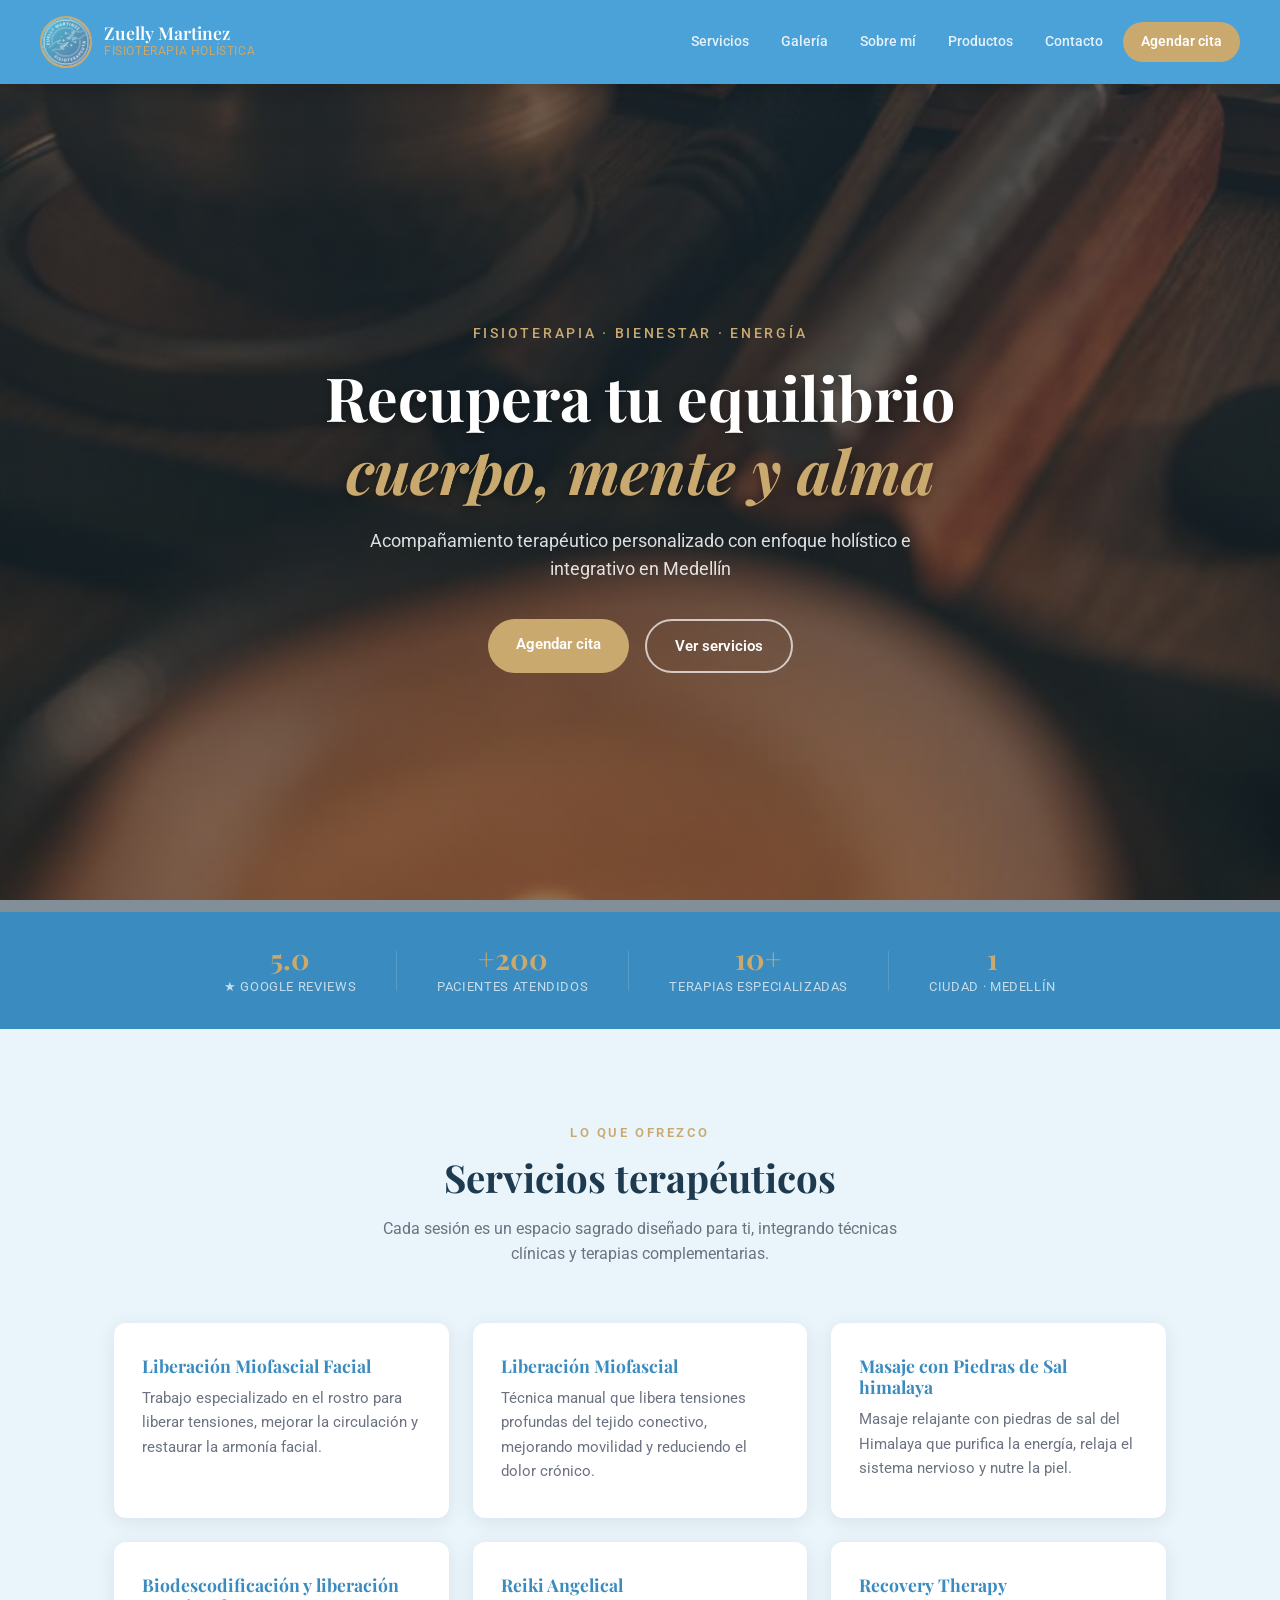
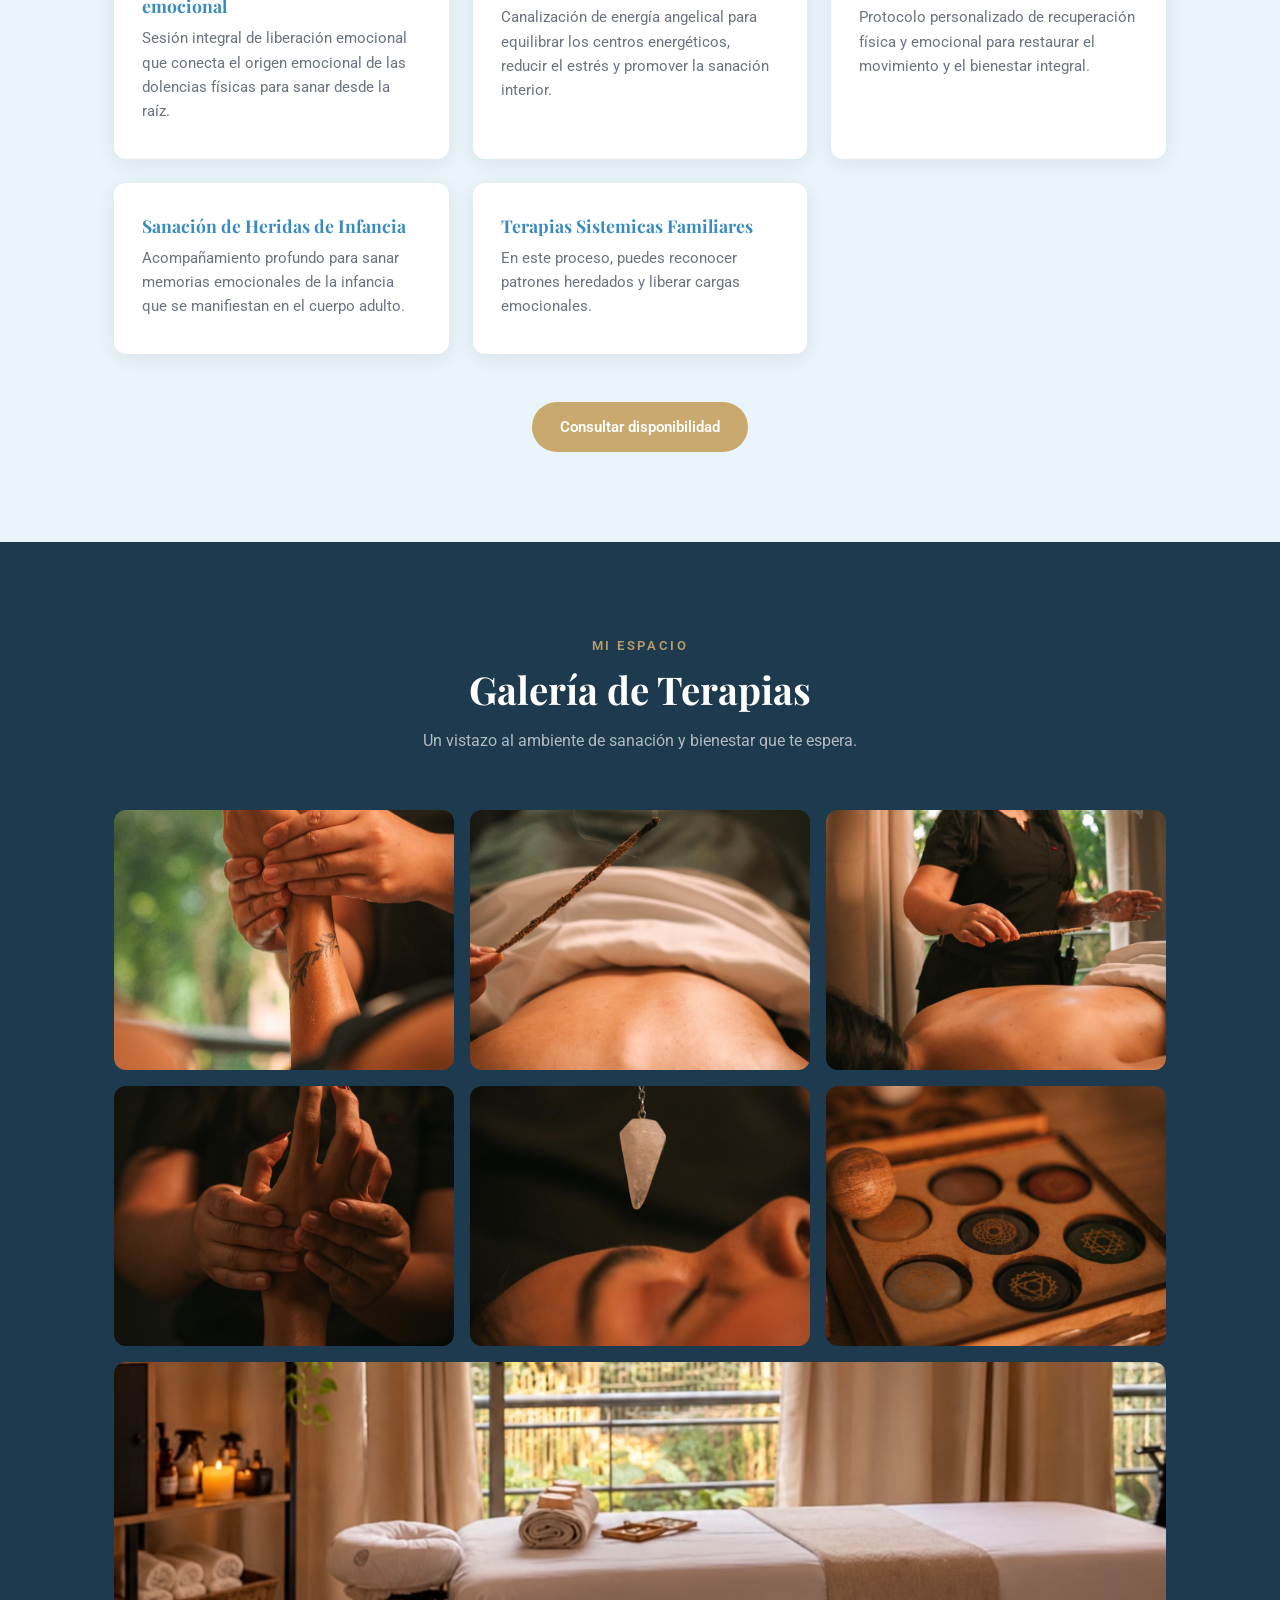
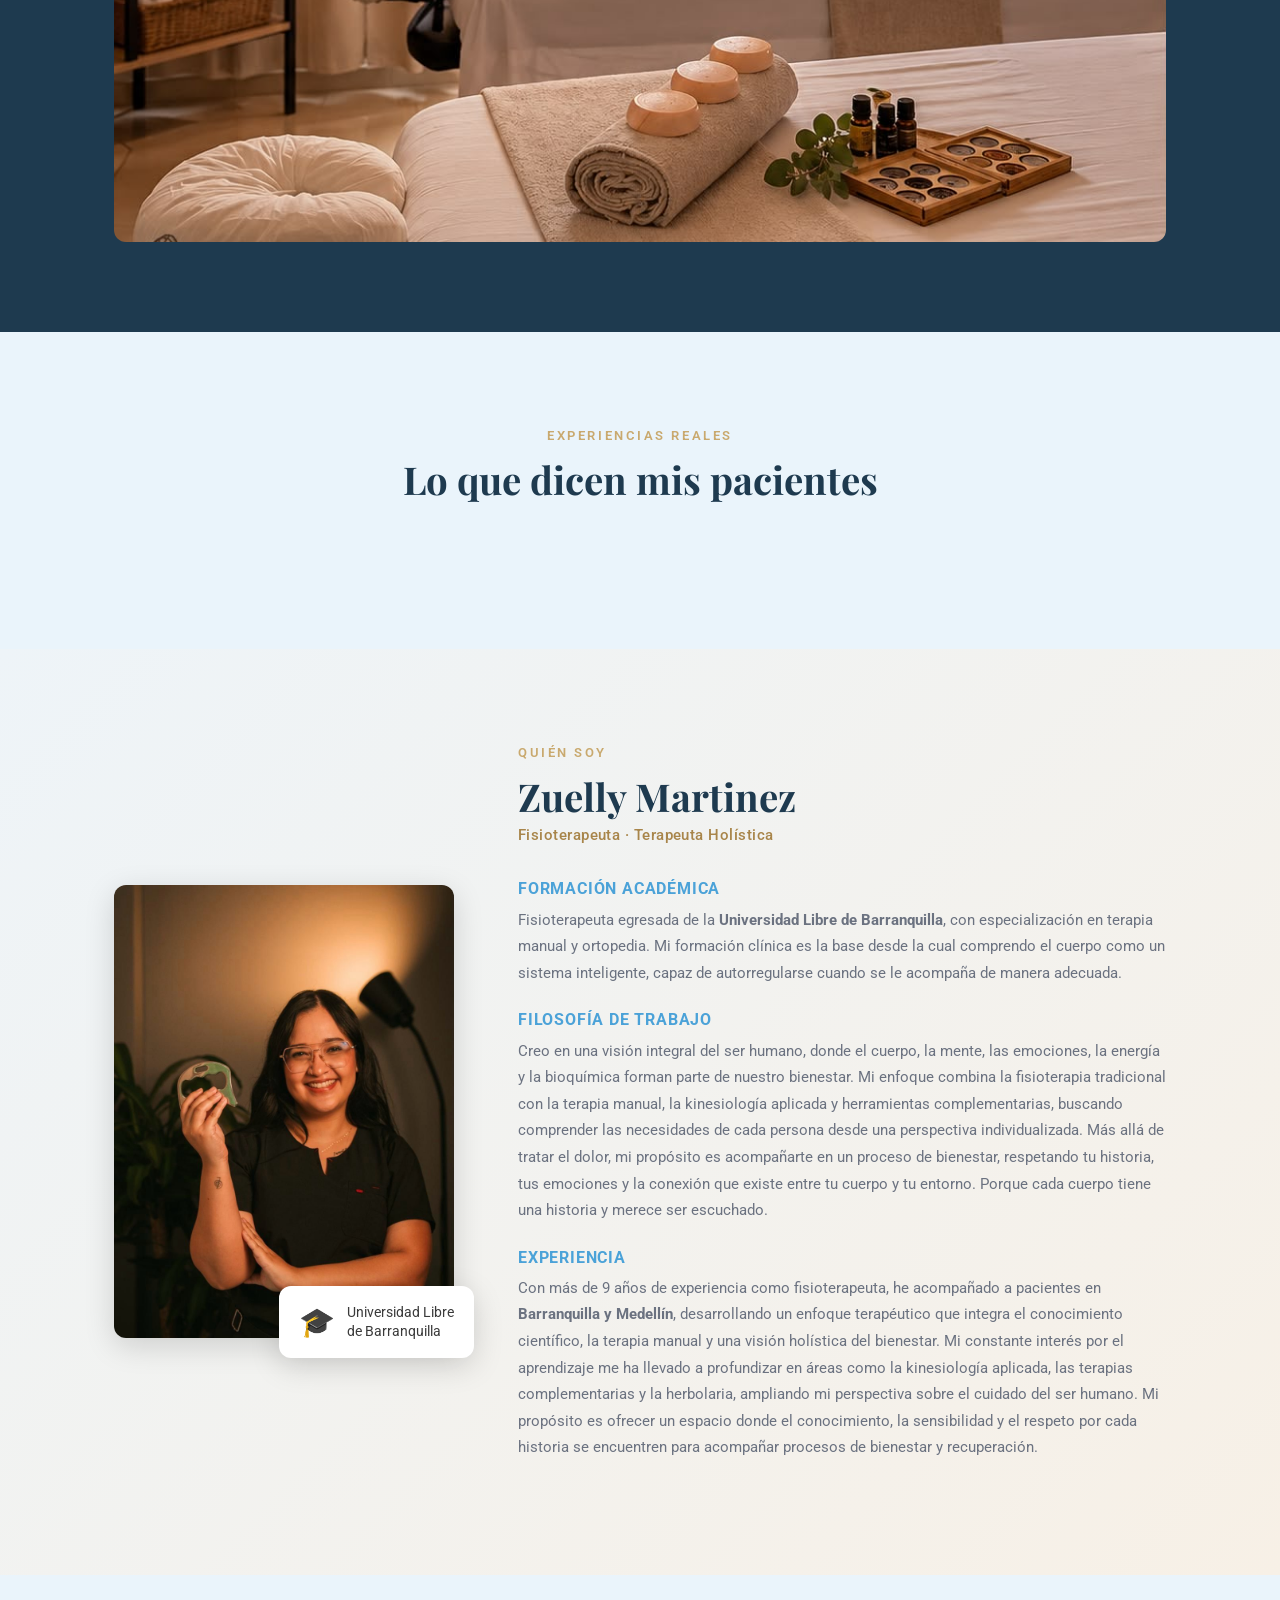
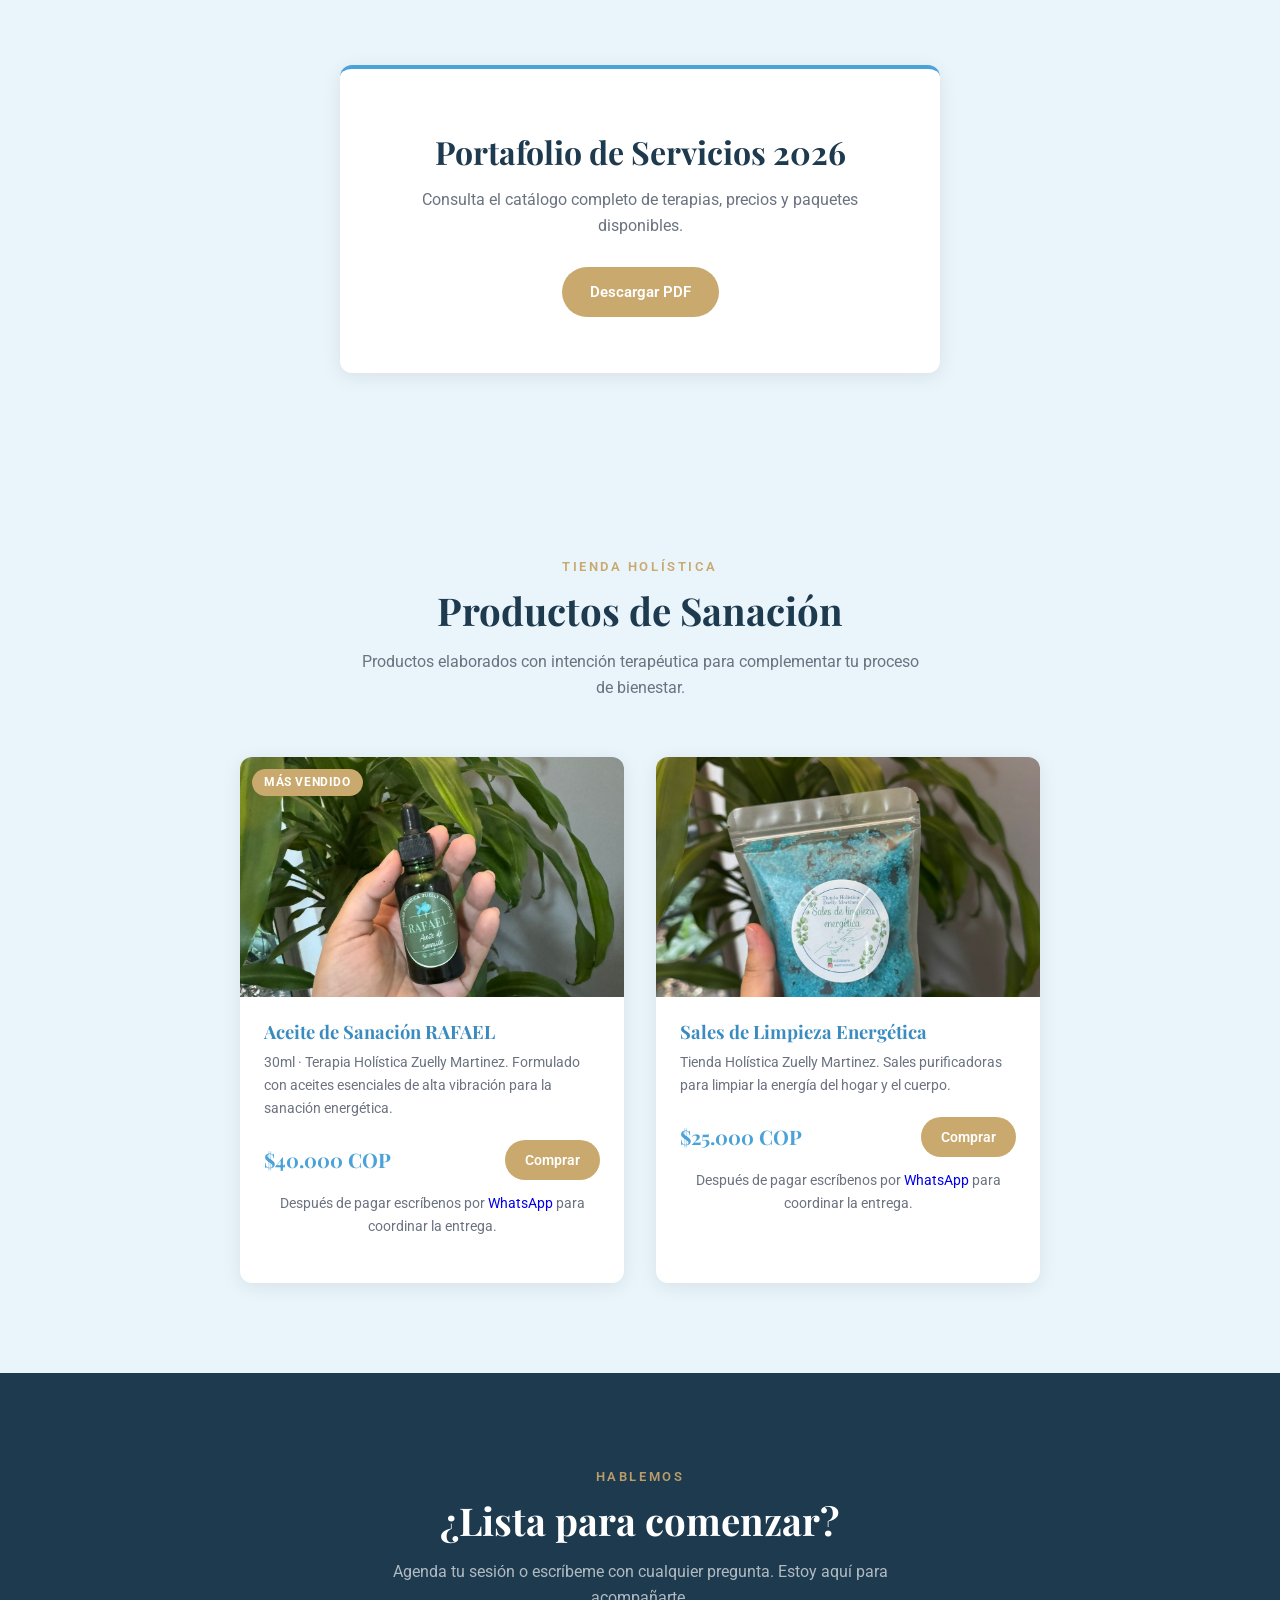
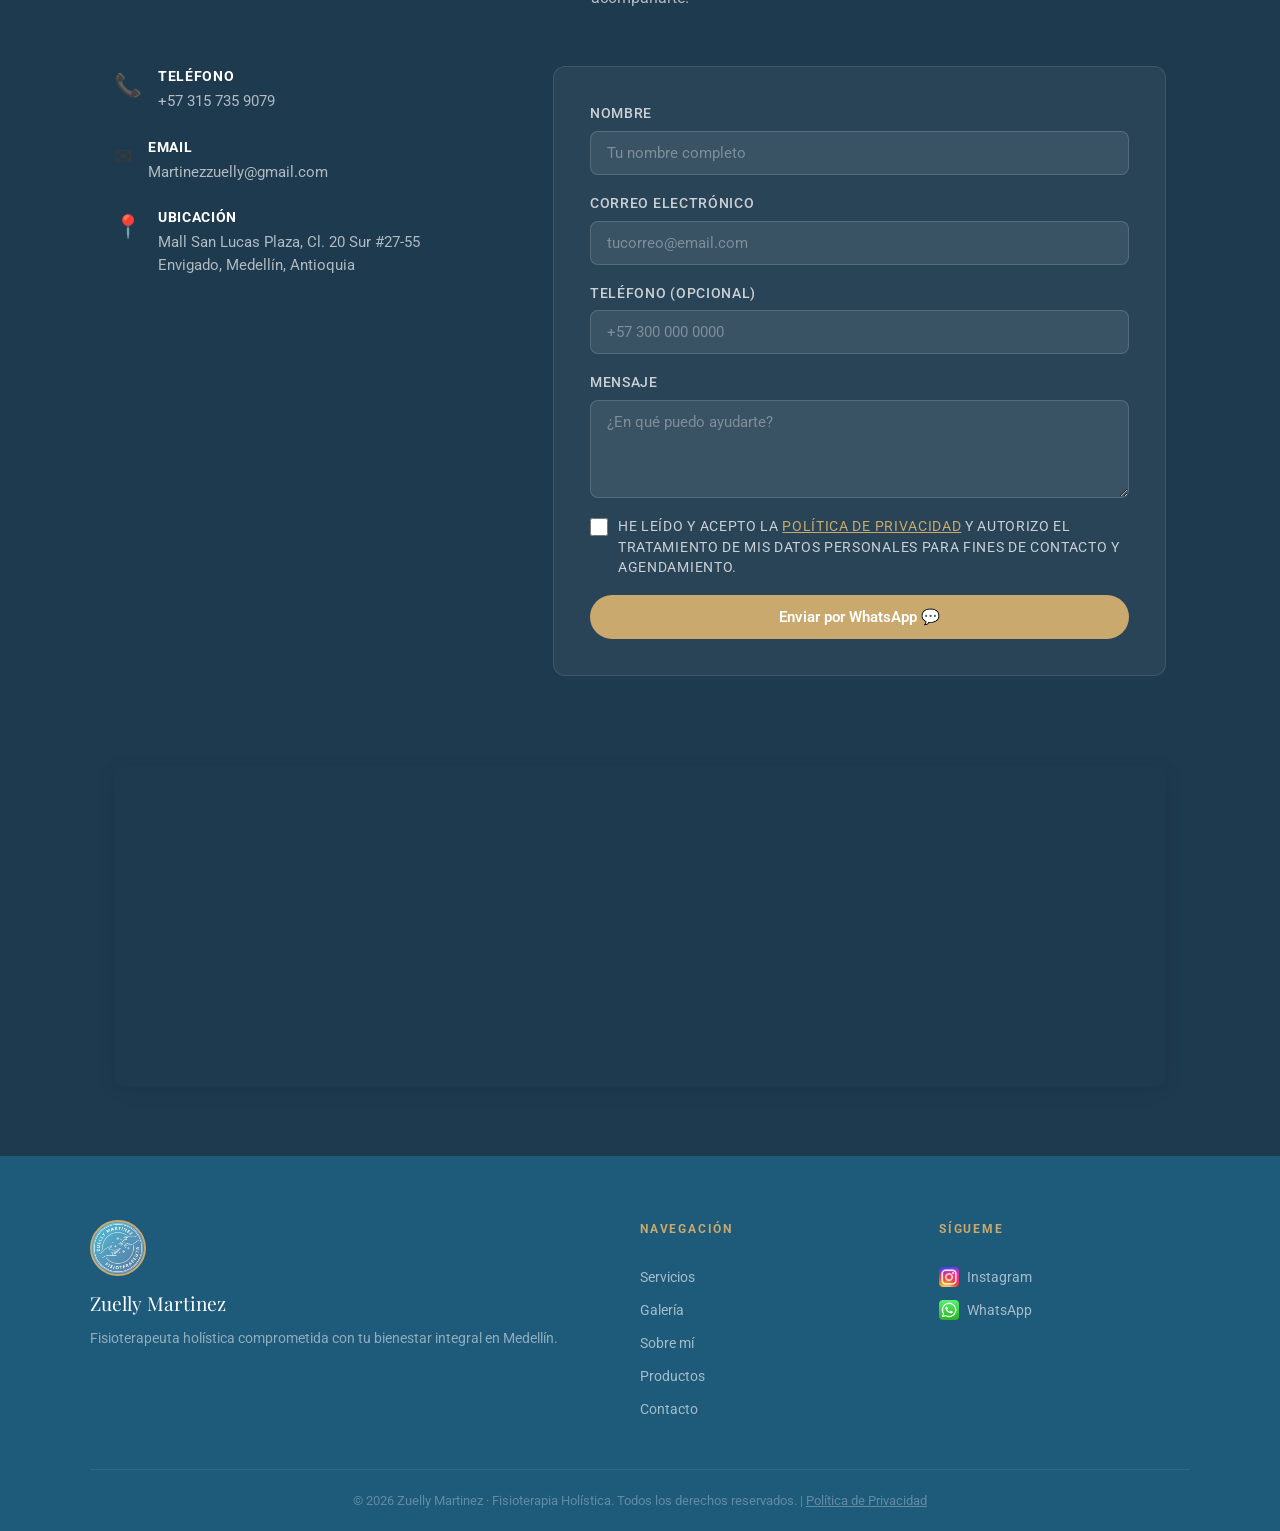
<file: index.html>
<!DOCTYPE html>
<html lang="es">
<head>
  <meta charset="UTF-8">
  <!-- Google Tag Manager -->
  <script>(function(w,d,s,l,i){w[l]=w[l]||[];w[l].push({'gtm.start':
  new Date().getTime(),event:'gtm.js'});var f=d.getElementsByTagName(s)[0],
  j=d.createElement(s),dl=l!='dataLayer'?'&l='+l:'';j.async=true;j.src=
  'https://www.googletagmanager.com/gtm.js?id='+i+dl;f.parentNode.insertBefore(j,f);
  })(window,document,'script','dataLayer','GTM-WLN9KDNS');</script>
  <!-- End Google Tag Manager -->

  <!-- ── Redirect: fuerza el dominio propio si alguien entra por vercel.app ── -->
  <script>
    if (window.location.hostname.includes('vercel.app')) {
      window.location.replace('https://www.zuellymartinez.com' + window.location.pathname + window.location.search);
    }
  </script>

  <meta name="viewport" content="width=device-width, initial-scale=1.0">
  <title>Zuelly Martinez · Fisioterapia Holística</title>
  <meta name="description" content="Fisioterapia holística en Medellín. Terapia manual, biodescodificación, Reiki angelical y más. Atención personalizada con Zuelly Martinez.">
  <link rel="canonical" href="https://www.zuellymartinez.com/">
  <link rel="icon" type="image/jpeg" href="Imagen7.jpg">
  <link rel="apple-touch-icon" href="Imagen7.jpg">
  <link rel="preconnect" href="https://fonts.googleapis.com">
  <link rel="preconnect" href="https://fonts.gstatic.com" crossorigin>
  <link href="https://fonts.googleapis.com/css2?family=Playfair+Display:ital,wght@0,400;0,600;0,700;1,400&family=Roboto:wght@300;400;500;700&display=swap" rel="stylesheet">
  <link rel="stylesheet" href="style.css">

  <!-- ── Open Graph (WhatsApp, Facebook, Instagram) ── -->
  <meta property="og:type" content="website">
  <meta property="og:site_name" content="Zuelly Martinez · Fisioterapia Holística">
  <meta property="og:title" content="Zuelly Martinez · Fisioterapia Holística en Medellín">
  <meta property="og:description" content="Fisioterapia holística en Medellín. Terapia manual, biodescodificación, Reiki angelical y más. Atención personalizada con Zuelly Martinez.">
  <meta property="og:url" content="https://www.zuellymartinez.com/">
  <meta property="og:image" content="https://www.zuellymartinez.com/og-image.jpg">
  <meta property="og:image:width" content="1200">
  <meta property="og:image:height" content="630">
  <meta property="og:locale" content="es_CO">

  <!-- ── Twitter Card ── -->
  <meta name="twitter:card" content="summary_large_image">
  <meta name="twitter:title" content="Zuelly Martinez · Fisioterapia Holística en Medellín">
  <meta name="twitter:description" content="Fisioterapia holística en Medellín. Terapia manual, biodescodificación, Reiki angelical y más.">
  <meta name="twitter:image" content="https://www.zuellymartinez.com/og-image.jpg">

  <!-- ── Datos estructurados para Google (ficha de negocio local) ── -->
  <script type="application/ld+json">
  {
    "@context": "https://schema.org",
    "@type": "HealthAndBeautyBusiness",
    "name": "Zuelly Martinez · Fisioterapia Holística",
    "image": "https://www.zuellymartinez.com/Imagen7.jpg",
    "url": "https://www.zuellymartinez.com/",
    "telephone": "+573157359079",
    "email": "Martinezzuelly@gmail.com",
    "priceRange": "$25.000 - $150.000 COP",
    "address": {
      "@type": "PostalAddress",
      "streetAddress": "Mall San Lucas Plaza, Cl. 20 Sur #27-55",
      "addressLocality": "Envigado",
      "addressRegion": "Antioquia",
      "addressCountry": "CO"
    },
    "geo": {
      "@type": "GeoCoordinates",
      "latitude": 6.1807991,
      "longitude": -75.5708239
    },
    "sameAs": [
      "https://www.instagram.com/martinezzuellyy",
      "https://wa.me/message/W6KN2INZDE35G1"
    ]
  }
  </script>
</head>
<body>
  <!-- Google Tag Manager (noscript) -->
  <noscript><iframe src="https://www.googletagmanager.com/ns.html?id=GTM-WLN9KDNS"
  height="0" width="0" style="display:none;visibility:hidden"></iframe></noscript>
  <!-- End Google Tag Manager (noscript) -->

  <!-- ── HEADER ── -->
  <header class="encabezado" id="encabezado">
    <div class="logo-nav">
      <img src="Imagen7.jpg" alt="Logo Zuelly Martinez Fisioterapeuta" class="logo">
      <div class="logo-texto">
        <span class="logo-nombre">Zuelly Martinez</span>
        <span class="logo-subtitulo">Fisioterapia Holística</span>
      </div>
    </div>
    <button class="hamburguesa" id="btnMenu" aria-label="Abrir menú" aria-expanded="false">
      <span></span><span></span><span></span>
    </button>
    <nav id="menuNav">
      <a href="#servicios" class="nav-link">Servicios</a>
      <a href="#galeria" class="nav-link">Galería</a>
      <a href="#sobre" class="nav-link">Sobre mí</a>
      <a href="#productos" class="nav-link">Productos</a>
      <a href="#contacto" class="nav-link">Contacto</a>
      <a href="https://wa.me/573157359079?text=Hola, quiero agendar una cita" class="nav-cita" target="_blank">Agendar cita</a>
    </nav>
  </header>

  <!-- ── HERO ── -->
  <section class="hero" id="hero">
    <div class="hero-contenido">
      <p class="hero-etiqueta">Fisioterapia · Bienestar · Energía</p>
      <h1>Recupera tu equilibrio<br><em>cuerpo, mente y alma</em></h1>
      <p class="hero-desc">Acompañamiento terapéutico personalizado con enfoque holístico e integrativo en Medellín</p>
      <div class="hero-botones">
        <a href="https://wa.me/573157359079?text=Hola, quiero agendar una cita" class="btn btn-primario" target="_blank">Agendar cita</a>
        <a href="#servicios" class="btn btn-secundario">Ver servicios</a>
      </div>
    </div>
  </section>

  <!-- ── FRANJA DE CONFIANZA ── -->
  <div class="franja-confianza">
    <div class="franja-item"><span class="franja-num">5.0</span><span class="franja-label">★ Google Reviews</span></div>
    <div class="franja-sep"></div>
    <div class="franja-item"><span class="franja-num">+200</span><span class="franja-label">Pacientes atendidos</span></div>
    <div class="franja-sep"></div>
    <div class="franja-item"><span class="franja-num">10+</span><span class="franja-label">Terapias especializadas</span></div>
    <div class="franja-sep"></div>
    <div class="franja-item"><span class="franja-num">1</span><span class="franja-label">Ciudad · Medellín</span></div>
  </div>

  <!-- ── SERVICIOS ── -->
  <section id="servicios" class="seccion seccion-clara">
    <div class="contenedor">
      <div class="seccion-encabezado animar">
        <p class="etiqueta-seccion">Lo que ofrezco</p>
        <h2>Servicios terapéuticos</h2>
        <p class="seccion-desc">Cada sesión es un espacio sagrado diseñado para ti, integrando técnicas clínicas y terapias complementarias.</p>
      </div>
      <div class="servicios-grid">

        <div class="servicio-card animar">
          <h3>Liberación Miofascial Facial</h3>
          <p>Trabajo especializado en el rostro para liberar tensiones, mejorar la circulación y restaurar la armonía facial.</p>
        </div>

        <div class="servicio-card animar">
          <h3>Liberación Miofascial</h3>
          <p>Técnica manual que libera tensiones profundas del tejido conectivo, mejorando movilidad y reduciendo el dolor crónico.</p>
        </div>

        <div class="servicio-card animar">
          <h3>Masaje con Piedras de Sal himalaya</h3>
          <p>Masaje relajante con piedras de sal del Himalaya que purifica la energía, relaja el sistema nervioso y nutre la piel.</p>
        </div>

        <div class="servicio-card animar">
          <h3>Biodescodificación y liberación emocional</h3>
          <p>Sesión integral de liberación emocional que conecta el origen emocional de las dolencias físicas para sanar desde la raíz.</p>
        </div>

        <div class="servicio-card animar">
          <h3>Reiki Angelical</h3>
          <p>Canalización de energía angelical para equilibrar los centros energéticos, reducir el estrés y promover la sanación interior.</p>
        </div>

        <div class="servicio-card animar">
          <h3>Recovery Therapy</h3>
          <p>Protocolo personalizado de recuperación física y emocional para restaurar el movimiento y el bienestar integral.</p>
        </div>

        <div class="servicio-card animar">
          <h3>Sanación de Heridas de Infancia</h3>
          <p>Acompañamiento profundo para sanar memorias emocionales de la infancia que se manifiestan en el cuerpo adulto.</p>
        </div>

        <div class="servicio-card animar">
          <h3>Terapias Sistemicas Familiares</h3>
          <p>En este proceso, puedes reconocer patrones heredados y liberar cargas emocionales.</p>
        </div>

      </div>
      <div class="seccion-cta animar">
        <a href="https://wa.me/573157359079?text=Hola, quiero saber más sobre los servicios" class="btn btn-primario" target="_blank">Consultar disponibilidad</a>
      </div>
    </div>
  </section>

  <!-- ── GALERÍA ── -->
  <section id="galeria" class="seccion seccion-oscura">
    <div class="contenedor">
      <div class="seccion-encabezado animar">
        <p class="etiqueta-seccion etiqueta-clara">Mi espacio</p>
        <h2 class="titulo-claro">Galería de Terapias</h2>
        <p class="seccion-desc seccion-desc-clara">Un vistazo al ambiente de sanación y bienestar que te espera.</p>
      </div>
      <div class="galeria">
        <img src="Imagen9.jpeg" alt="Terapia emocional" class="animar">
        <img src="Imagen2.jpeg" alt="Liberación miofascial" class="animar">
        <img src="Imagen3.jpeg" alt="Aromaterapia y sahumerios" class="animar">
        <img src="Imagen4.jpeg" alt="Masaje de manos" class="animar">
        <img src="Imagen5.jpeg" alt="Liberación" class="animar">
        <img src="Imagen6.jpeg" alt="Reiki Angelical" class="animar">
        <img src="imagen12.jpg" alt="Consultorio con camillas de masaje y aromaterapia" class="animar galeria-destacada">
      </div>
    </div>
  </section>

  <!-- ── TESTIMONIOS ── -->
  <section id="testimonios" class="seccion seccion-clara">
    <div class="contenedor">
      <div class="seccion-encabezado animar">
        <p class="etiqueta-seccion">Experiencias reales</p>
        <h2>Lo que dicen mis pacientes</h2>
      </div>
      <script src="https://elfsightcdn.com/platform.js" async></script>
      <div class="elfsight-app-b4d29e87-2f06-43e1-bfb2-ed4f11921276" data-elfsight-app-lazy></div>
    </div>
  </section>

  <!-- ── SOBRE MÍ ── -->
  <section id="sobre" class="seccion seccion-acento">
    <div class="contenedor">
      <div class="sobre-grid">
        <div class="sobre-imagen animar-izq">
          <img src="Imagen1.jpeg" alt="Zuelly Martinez Fisioterapeuta" class="foto-perfil">
          <div class="sobre-badge">
            <span>🎓</span>
            <p>Universidad Libre<br>de Barranquilla</p>
          </div>
        </div>
        <div class="sobre-texto animar-der">
          <p class="etiqueta-seccion">Quién soy</p>
          <h2>Zuelly Martinez</h2>
          <p class="sobre-cargo">Fisioterapeuta · Terapeuta Holística</p>

          <div class="sobre-bloque">
            <h3>Formación Académica</h3>
            <p>Fisioterapeuta egresada de la <strong>Universidad Libre de Barranquilla</strong>, con especialización en terapia manual y ortopedia. Mi formación clínica es la base desde la cual comprendo el cuerpo como un sistema inteligente, capaz de autorregularse cuando se le acompaña de manera adecuada.</p>
          </div>

          <div class="sobre-bloque">
            <h3>Filosofía de Trabajo</h3>
            <p>Creo en una visión integral del ser humano, donde el cuerpo, la mente, las emociones, la energía y la bioquímica forman parte de nuestro bienestar.
              Mi enfoque combina la fisioterapia tradicional con la terapia manual, la kinesiología aplicada y herramientas complementarias, buscando comprender las necesidades de cada persona desde una perspectiva individualizada.
              Más allá de tratar el dolor, mi propósito es acompañarte en un proceso de bienestar, respetando tu historia, tus emociones y la conexión que existe entre tu cuerpo y tu entorno.
              Porque cada cuerpo tiene una historia y merece ser escuchado.</p>
          </div>

          <div class="sobre-bloque">
            <h3>Experiencia</h3>
            <p>Con más de 9 años de experiencia como fisioterapeuta, he acompañado a pacientes en <strong>Barranquilla y Medellín</strong>, desarrollando un enfoque terapéutico que integra el conocimiento científico, la terapia manual y una visión holística del bienestar.
              Mi constante interés por el aprendizaje me ha llevado a profundizar en áreas como la kinesiología aplicada, las terapias complementarias y la herbolaria, ampliando mi perspectiva sobre el cuidado del ser humano.
              Mi propósito es ofrecer un espacio donde el conocimiento, la sensibilidad y el respeto por cada historia se encuentren para acompañar procesos de bienestar y recuperación.</p>
          </div>

          
        </div>
      </div>
    </div>
  </section>

  <!-- ── PORTAFOLIO ── -->
  <section id="portafolio" class="seccion seccion-clara">
    <div class="contenedor">
      <div class="portafolio-caja animar">
        <h2>Portafolio de Servicios 2026</h2>
        <p>Consulta el catálogo completo de terapias, precios y paquetes disponibles.</p>
        <a href="Portafolio de Servicios.pdf" class="btn btn-primario" target="_blank">Descargar PDF</a>
      </div>
    </div>
  </section>

  <!-- ── PRODUCTOS ── -->
  <section id="productos" class="seccion seccion-clara">
    <div class="contenedor">
      <div class="seccion-encabezado animar">
        <p class="etiqueta-seccion">Tienda holística</p>
        <h2>Productos de Sanación</h2>
        <p class="seccion-desc">Productos elaborados con intención terapéutica para complementar tu proceso de bienestar.</p>
      </div>
      <div class="productos-grid">

        <div class="producto-card animar">
          <div class="producto-imagen">
            <img src="Aceite1.jpeg" alt="Aceite de sanación RAFAEL">
            <span class="producto-badge">Más vendido</span>
          </div>
          <div class="producto-info">
            <h3>Aceite de Sanación RAFAEL</h3>
            <p>30ml · Terapia Holística Zuelly Martinez. Formulado con aceites esenciales de alta vibración para la sanación energética.</p>
            <div class="producto-footer">
              <span class="precio">$40.000 COP</span>
              <a href="https://checkout.bold.co/payment/LNK_QHDM77VM5R" class="btn btn-primario btn-sm" target="_blank">Comprar</a>
            </div>
            <p class="producto-nota">Después de pagar escríbenos por <a href="https://wa.me/573157359079?text=Hola%20Zuelly%2C%20acabo%20de%20pagar%20el%20Aceite%20RAFAEL%20%F0%9F%8C%BF%20%C2%BFc%C3%B3mo%20coordinamos%20la%20entrega%3F" target="_blank">WhatsApp</a> para coordinar la entrega.</p>
          </div>
        </div>

        <div class="producto-card animar">
          <div class="producto-imagen">
            <img src="Sal1.jpeg" alt="Sales de limpieza energética">
          </div>
          <div class="producto-info">
            <h3>Sales de Limpieza Energética</h3>
            <p>Tienda Holística Zuelly Martinez. Sales purificadoras para limpiar la energía del hogar y el cuerpo.</p>
            <div class="producto-footer">
              <span class="precio">$25.000 COP</span>
              <a href="https://checkout.bold.co/payment/LNK_18GA91V3G4" class="btn btn-primario btn-sm" target="_blank">Comprar</a>
            </div>
            <p class="producto-nota">Después de pagar escríbenos por <a href="https://wa.me/573157359079?text=Hola%20Zuelly%2C%20acabo%20de%20pagar%20las%20Sales%20Energ%C3%A9ticas%20%E2%9C%A8%20%C2%BFc%C3%B3mo%20coordinamos%20la%20entrega%3F" target="_blank">WhatsApp</a> para coordinar la entrega.</p>
          </div>
        </div>

      </div>
    </div>
  </section>

  <!-- ── CONTACTO ── -->
  <section id="contacto" class="seccion seccion-oscura">
    <div class="contenedor">
      <div class="seccion-encabezado animar">
        <p class="etiqueta-seccion etiqueta-clara">Hablemos</p>
        <h2 class="titulo-claro">¿Lista para comenzar?</h2>
        <p class="seccion-desc seccion-desc-clara">Agenda tu sesión o escríbeme con cualquier pregunta. Estoy aquí para acompañarte.</p>
      </div>
      <div class="contacto-grid">

        <div class="contacto-info animar-izq">
          <div class="contacto-dato">
            <span class="contacto-icono">📞</span>
            <div>
              <strong>Teléfono</strong>
              <p>+57 315 735 9079</p>
            </div>
          </div>
          <div class="contacto-dato">
            <span class="contacto-icono">✉</span>
            <div>
              <strong>Email</strong>
              <p>Martinezzuelly@gmail.com</p>
            </div>
          </div>
          <div class="contacto-dato">
            <span class="contacto-icono">📍</span>
            <div>
              <strong>Ubicación</strong>
              <p>Mall San Lucas Plaza, Cl. 20 Sur #27-55<br>Envigado, Medellín, Antioquia</p>
            </div>
          </div>
          </a>
        </div>

        <form class="formulario-contacto animar-der" id="formContacto">
          <div class="campo">
            <label for="nombre">Nombre</label>
            <input type="text" id="nombre" name="nombre" placeholder="Tu nombre completo" required>
          </div>
          <div class="campo">
            <label for="email">Correo electrónico</label>
            <input type="email" id="email" name="email" placeholder="tucorreo@email.com" required>
          </div>
          <div class="campo">
            <label for="telefono">Teléfono (opcional)</label>
            <input type="tel" id="telefono" name="telefono" placeholder="+57 300 000 0000">
          </div>
          <div class="campo">
            <label for="mensaje">Mensaje</label>
            <textarea id="mensaje" name="mensaje" rows="4" placeholder="¿En qué puedo ayudarte?" required></textarea>
          </div>
          <div class="campo campo-consentimiento">
            <label class="check-privacidad">
              <input type="checkbox" id="consentimiento" name="consentimiento" required>
              <span>He leído y acepto la <a href="politicas-privacidad.html" target="_blank">Política de Privacidad</a> y autorizo el tratamiento de mis datos personales para fines de contacto y agendamiento.</span>
            </label>
          </div>
          <button type="submit" class="btn btn-primario">Enviar por WhatsApp 💬</button>
        </form>

      </div>
    </div>
  </section>

  <!-- ── MAPA ── -->
<div class="mapa-seccion">
  <div class="mapa">
    <iframe src="https://www.google.com/maps/embed?pb=!1m18!1m12!1m3!1d3966.6259083208843!2d-75.57082388940442!3d6.1807991270250255!2m3!1f0!2f0!3f0!3m2!1i1024!2i768!4f13.1!3m3!1m2!1s0x8e4682f6a94a55e3%3A0x7a256710fd4fad69!2sSan%20Lucas%20Plaza!5e0!3m2!1ses!2sco!4v1767748497075!5m2!1ses!2sco"
      width="100%" height="100%" style="border:0;" allowfullscreen="" loading="lazy" referrerpolicy="no-referrer-when-downgrade">
    </iframe>
  </div>
</div>

  <!-- ── FOOTER ── -->
  <footer class="footer">
    <div class="footer-grid">
      <div class="footer-marca">
        <img src="Imagen7.jpg" alt="Logo Zuelly Martinez" class="footer-logo">
        <p class="footer-nombre">Zuelly Martinez</p>
        <p class="footer-desc">Fisioterapeuta holística comprometida con tu bienestar integral en Medellín.</p>
      </div>
      <div class="footer-links">
        <p class="footer-titulo">Navegación</p>
        <a href="#servicios">Servicios</a>
        <a href="#galeria">Galería</a>
        <a href="#sobre">Sobre mí</a>
        <a href="#productos">Productos</a>
        <a href="#contacto">Contacto</a>
      </div>
      <div class="footer-redes">
        <p class="footer-titulo">Sígueme</p>
        <a href="https://www.instagram.com/martinezzuellyy?igsh=MWkweWhjbnFtM3dxbA==" target="_blank" class="footer-red">
          <img src="logoig.png" alt="Instagram" class="icono-red"> Instagram
        </a>
        <a href="https://wa.me/message/W6KN2INZDE35G1" target="_blank" class="footer-red">
          <img src="Logowhats.png" alt="WhatsApp" class="icono-red"> WhatsApp
        </a>
      </div>
    </div>
    <div class="footer-bottom">
      <p>&copy; 2026 Zuelly Martinez · Fisioterapia Holística. Todos los derechos reservados. | <a href="politicas-privacidad.html" style="color:inherit;text-decoration:underline;">Política de Privacidad</a></p>
    </div>
  </footer>

  <script>
    // ── Menú hamburguesa ──
    const btnMenu = document.getElementById('btnMenu');
    const menuNav = document.getElementById('menuNav');

    btnMenu.addEventListener('click', () => {
      const abierto = menuNav.classList.toggle('abierto');
      btnMenu.classList.toggle('activo');
      btnMenu.setAttribute('aria-expanded', abierto);
    });

    document.querySelectorAll('.nav-link, .nav-cita').forEach(link => {
      link.addEventListener('click', () => {
        menuNav.classList.remove('abierto');
        btnMenu.classList.remove('activo');
        btnMenu.setAttribute('aria-expanded', false);
      });
    });

    // ── Header scroll: se vuelve más compacto al bajar ──
    window.addEventListener('scroll', () => {
      document.getElementById('encabezado').classList.toggle('scrolled', window.scrollY > 50);
    });

    // ── Formulario → WhatsApp ──
    document.getElementById('formContacto').addEventListener('submit', function(e) {
      e.preventDefault();
      const nombre   = document.getElementById('nombre').value.trim();
      const email    = document.getElementById('email').value.trim();
      const telefono = document.getElementById('telefono').value.trim();
      const mensaje  = document.getElementById('mensaje').value.trim();
      const consentimiento = document.getElementById('consentimiento').checked;

      if (!consentimiento) {
        alert('Para continuar, por favor acepta la Política de Privacidad.');
        return;
      }

      let texto = `Hola Zuelly, te escribo desde tu página web 👋\n\n`;
      texto += `*Nombre:* ${nombre}\n`;
      texto += `*Email:* ${email}\n`;
      if (telefono) texto += `*Teléfono:* ${telefono}\n`;
      texto += `\n*Mensaje:*\n${mensaje}`;

      window.open(`https://wa.me/573157359079?text=${encodeURIComponent(texto)}`, '_blank');
      this.reset();
    });

    // ── Animaciones al hacer scroll ──
    const observador = new IntersectionObserver((entradas) => {
      entradas.forEach(entrada => {
        if (entrada.isIntersecting) {
          entrada.target.classList.add('visible');
          observador.unobserve(entrada.target);
        }
      });
    }, { threshold: 0.12 });

    document.querySelectorAll('.animar, .animar-izq, .animar-der').forEach(el => {
      observador.observe(el);
    });
  </script>
</body>
</html>
</file>
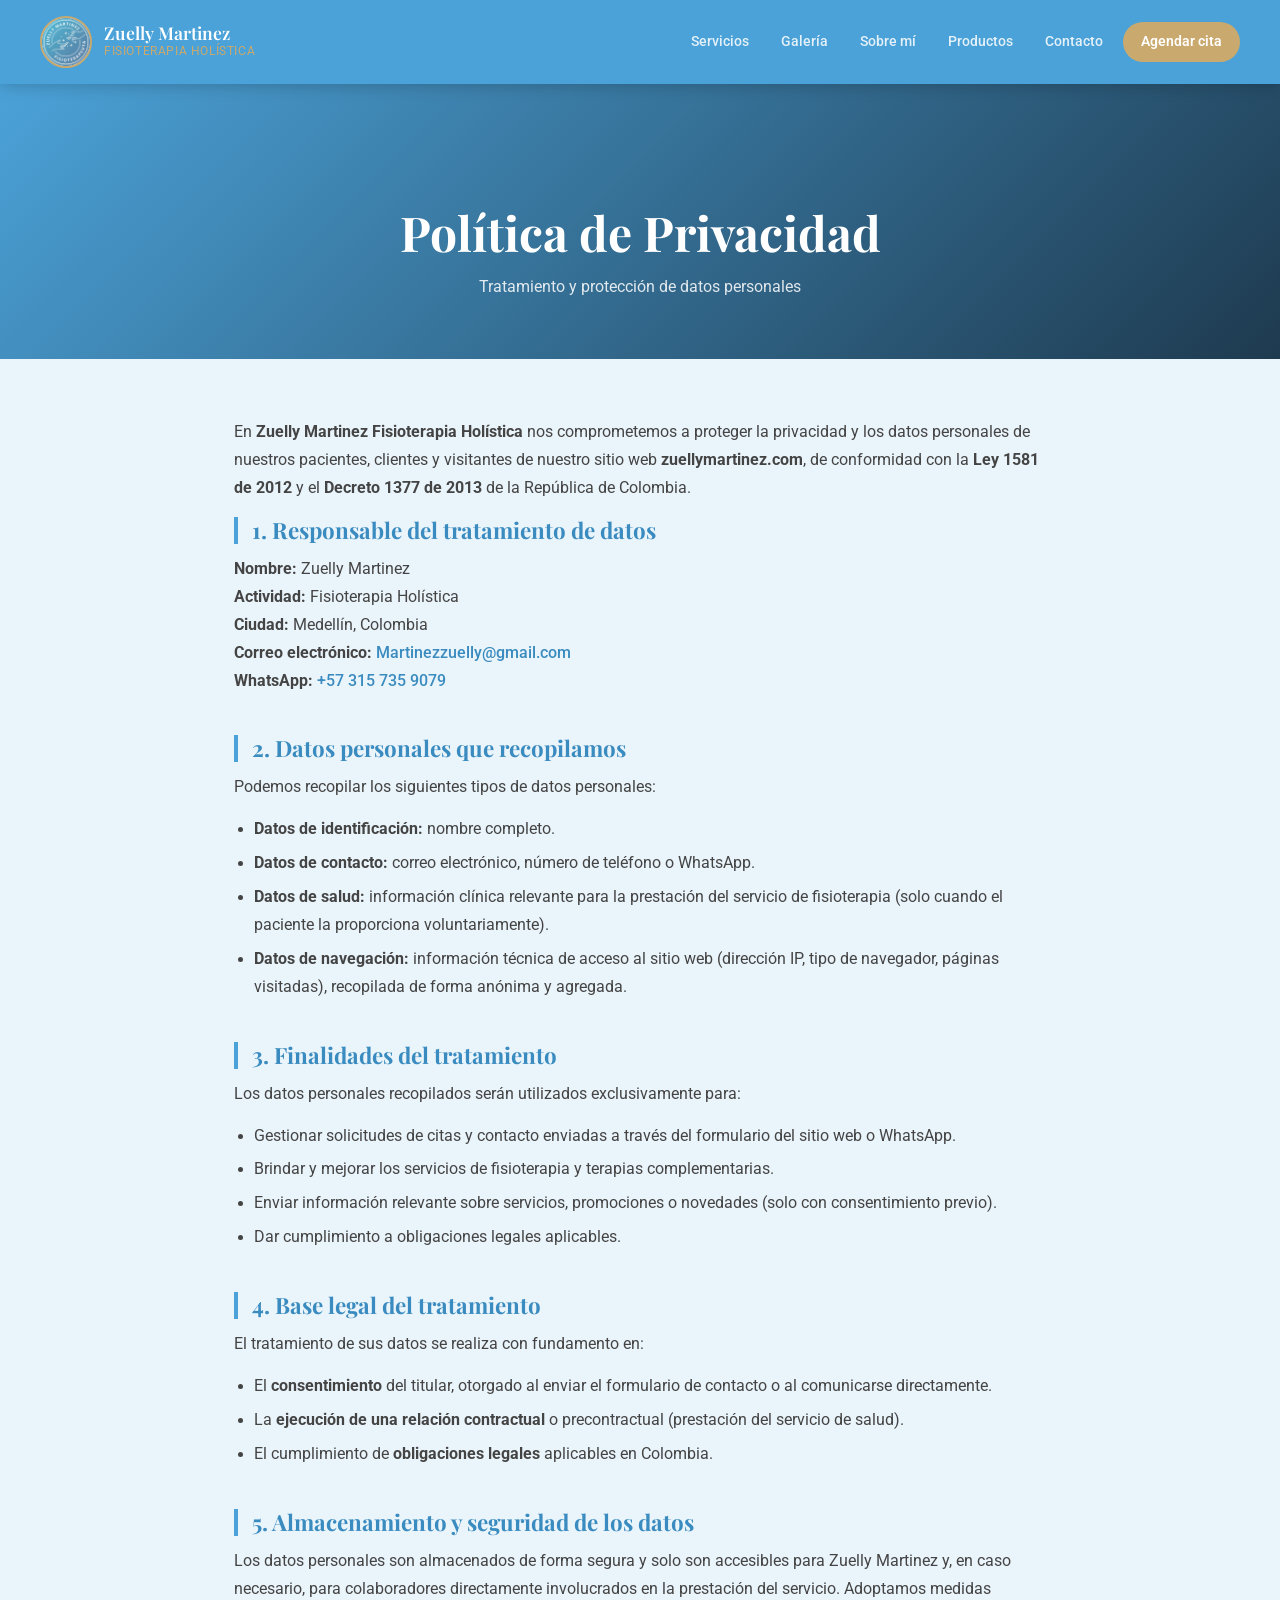
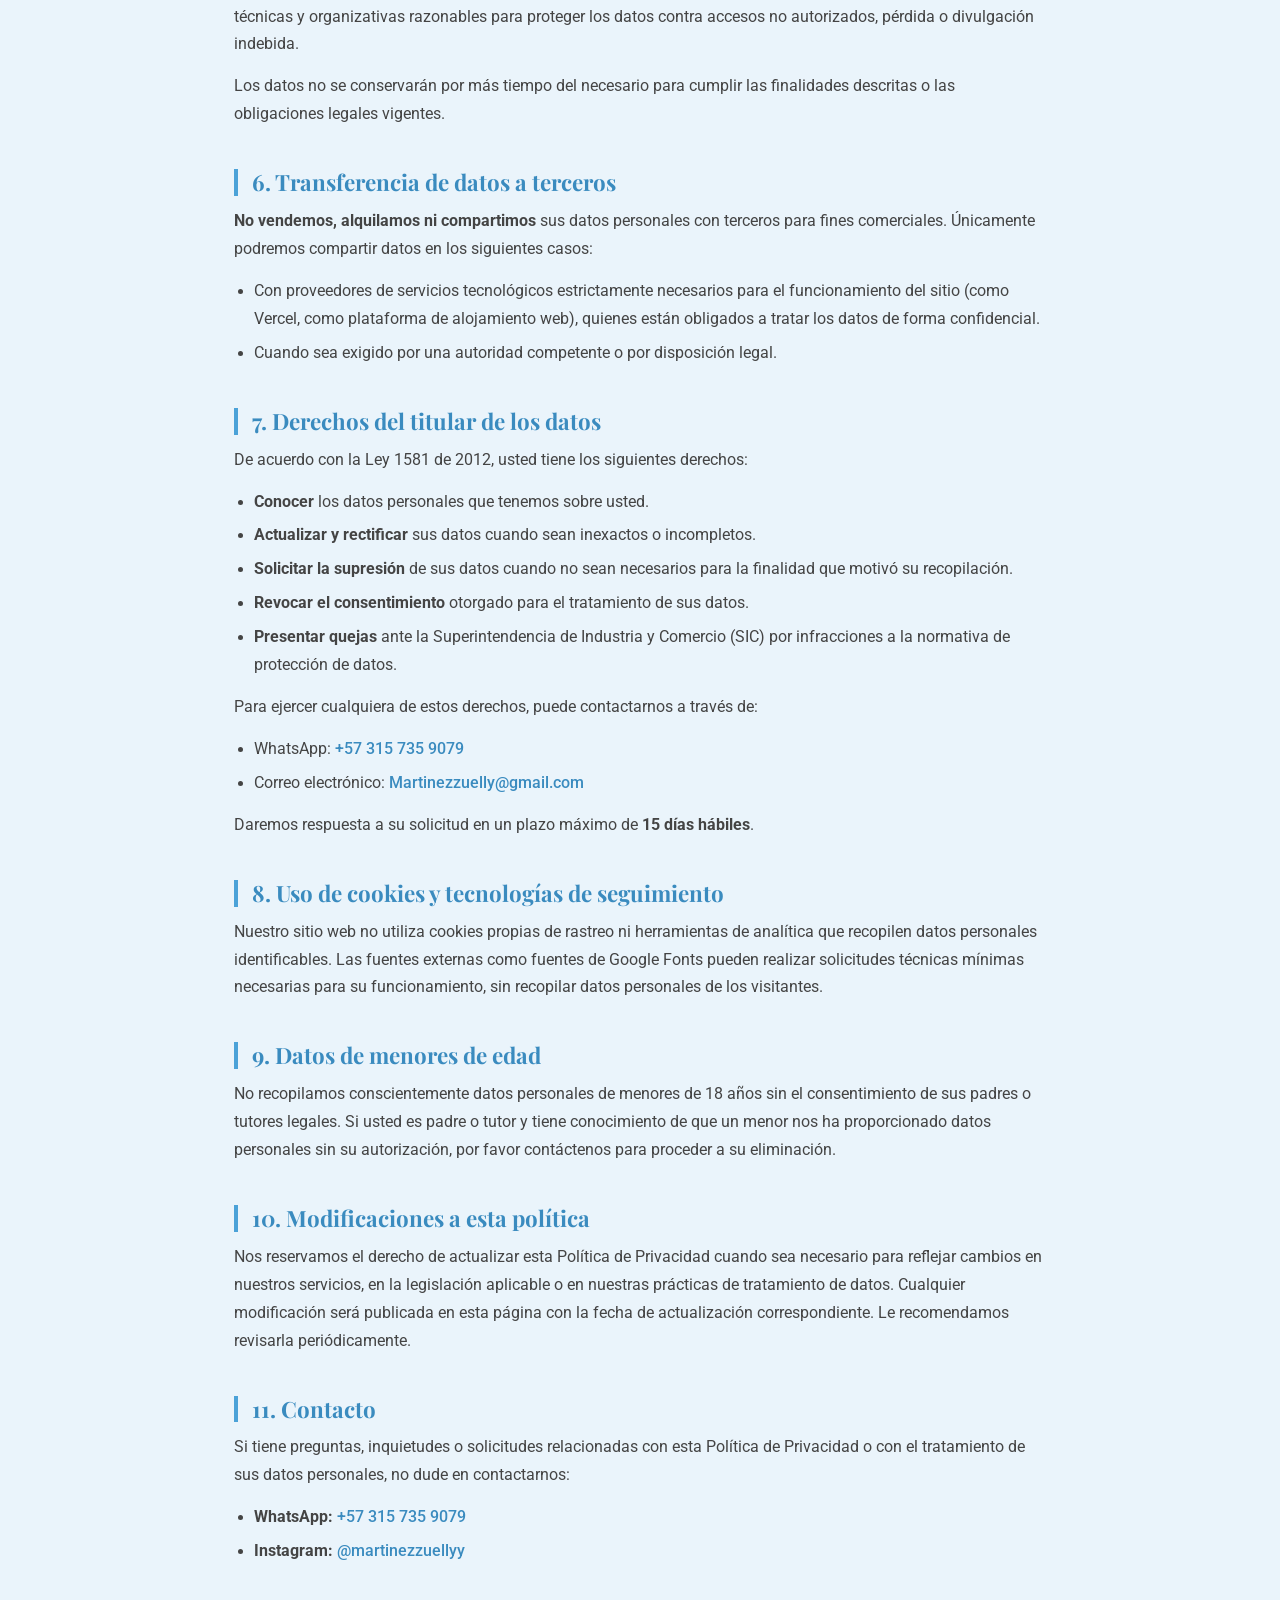
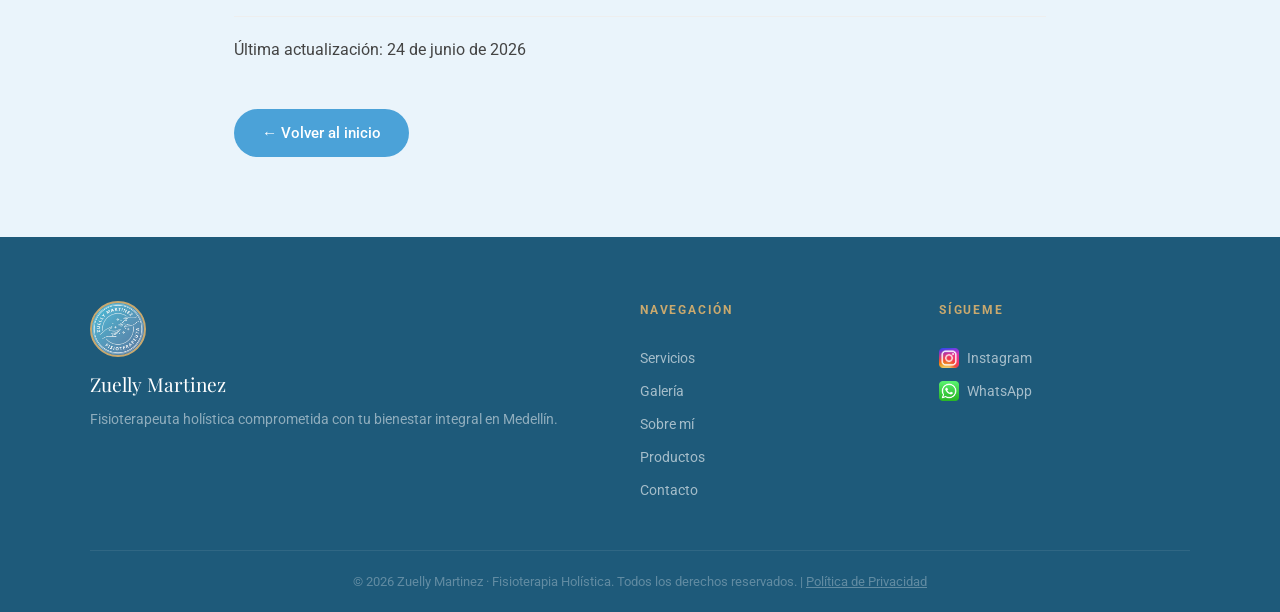
<file: politicas-privacidad.html>
<!DOCTYPE html>
<html lang="es">
<head>
  <meta charset="UTF-8">
  <meta name="viewport" content="width=device-width, initial-scale=1.0">
  <title>Políticas de Privacidad · Zuelly Martinez Fisioterapia Holística</title>
  <meta name="description" content="Política de privacidad y tratamiento de datos personales de Zuelly Martinez Fisioterapia Holística, conforme a la Ley 1581 de 2012 de Colombia.">
  <link rel="icon" type="image/jpeg" href="Imagen7.jpg">
  <link rel="preconnect" href="https://fonts.googleapis.com">
  <link rel="preconnect" href="https://fonts.gstatic.com" crossorigin>
  <link href="https://fonts.googleapis.com/css2?family=Playfair+Display:ital,wght@0,400;0,600;0,700;1,400&family=Roboto:wght@300;400;500;700&display=swap" rel="stylesheet">
  <link rel="stylesheet" href="style.css">
  <style>
    .politicas-hero {
      background: linear-gradient(135deg, var(--primario) 0%, var(--oscuro) 100%);
      padding: 120px 20px 60px;
      text-align: center;
      color: #fff;
    }
    .politicas-hero h1 {
      font-family: 'Playfair Display', serif;
      font-size: clamp(2rem, 5vw, 3rem);
      margin-bottom: 12px;
      color: #fff;
    }
    .politicas-hero p {
      font-size: 1rem;
      opacity: 0.85;
    }
    .politicas-contenido {
      max-width: 860px;
      margin: 0 auto;
      padding: 60px 24px 80px;
    }
    .politicas-contenido h2 {
      font-family: 'Playfair Display', serif;
      font-size: 1.4rem;
      color: var(--primario-d);
      margin: 40px 0 12px;
      border-left: 4px solid var(--primario);
      padding-left: 14px;
    }
    .politicas-contenido h2:first-of-type {
      margin-top: 0;
    }
    .politicas-contenido p {
      color: #444;
      line-height: 1.8;
      margin-bottom: 14px;
      font-size: 0.97rem;
    }
    .politicas-contenido ul {
      color: #444;
      line-height: 1.8;
      margin: 0 0 14px 20px;
      font-size: 0.97rem;
    }
    .politicas-contenido ul li {
      margin-bottom: 6px;
    }
    .politicas-contenido a {
      color: var(--primario-d);
      font-weight: 500;
    }
    .politicas-fecha {
      font-size: 0.85rem;
      color: #888;
      margin-top: 50px;
      border-top: 1px solid #eee;
      padding-top: 20px;
    }
    .btn-volver {
      display: inline-block;
      margin-top: 30px;
      padding: 12px 28px;
      background: var(--primario);
      color: #fff !important;
      border-radius: 30px;
      text-decoration: none;
      font-weight: 500;
      font-size: 0.95rem;
      transition: background 0.3s;
    }
    .btn-volver:hover {
      background: var(--primario-d);
      color: #fff !important;
    }
  </style>
</head>
<body>

  <!-- ── HEADER ── -->
  <header class="encabezado" id="encabezado">
    <div class="logo-nav">
      <img src="Imagen7.jpg" alt="Logo Zuelly Martinez Fisioterapeuta" class="logo">
      <div class="logo-texto">
        <span class="logo-nombre">Zuelly Martinez</span>
        <span class="logo-subtitulo">Fisioterapia Holística</span>
      </div>
    </div>
    <button class="hamburguesa" id="btnMenu" aria-label="Abrir menú" aria-expanded="false">
      <span></span><span></span><span></span>
    </button>
    <nav id="menuNav">
      <a href="index.html#servicios" class="nav-link">Servicios</a>
      <a href="index.html#galeria" class="nav-link">Galería</a>
      <a href="index.html#sobre" class="nav-link">Sobre mí</a>
      <a href="index.html#productos" class="nav-link">Productos</a>
      <a href="index.html#contacto" class="nav-link">Contacto</a>
      <a href="https://wa.me/573157359079?text=Hola, quiero agendar una cita" class="nav-cita" target="_blank">Agendar cita</a>
    </nav>
  </header>

  <!-- ── HERO ── -->
  <div class="politicas-hero">
    <h1>Política de Privacidad</h1>
    <p>Tratamiento y protección de datos personales</p>
  </div>

  <!-- ── CONTENIDO ── -->
  <div class="politicas-contenido">

    <p>En <strong>Zuelly Martinez Fisioterapia Holística</strong> nos comprometemos a proteger la privacidad y los datos personales de nuestros pacientes, clientes y visitantes de nuestro sitio web <strong>zuellymartinez.com</strong>, de conformidad con la <strong>Ley 1581 de 2012</strong> y el <strong>Decreto 1377 de 2013</strong> de la República de Colombia.</p>

    <h2>1. Responsable del tratamiento de datos</h2>
    <p><strong>Nombre:</strong> Zuelly Martinez<br>
    <strong>Actividad:</strong> Fisioterapia Holística<br>
    <strong>Ciudad:</strong> Medellín, Colombia<br>
    <strong>Correo electrónico:</strong> <a href="mailto:Martinezzuelly@gmail.com">Martinezzuelly@gmail.com</a><br>
    <strong>WhatsApp:</strong> <a href="https://wa.me/573157359079" target="_blank">+57 315 735 9079</a></p>

    <h2>2. Datos personales que recopilamos</h2>
    <p>Podemos recopilar los siguientes tipos de datos personales:</p>
    <ul>
      <li><strong>Datos de identificación:</strong> nombre completo.</li>
      <li><strong>Datos de contacto:</strong> correo electrónico, número de teléfono o WhatsApp.</li>
      <li><strong>Datos de salud:</strong> información clínica relevante para la prestación del servicio de fisioterapia (solo cuando el paciente la proporciona voluntariamente).</li>
      <li><strong>Datos de navegación:</strong> información técnica de acceso al sitio web (dirección IP, tipo de navegador, páginas visitadas), recopilada de forma anónima y agregada.</li>
    </ul>

    <h2>3. Finalidades del tratamiento</h2>
    <p>Los datos personales recopilados serán utilizados exclusivamente para:</p>
    <ul>
      <li>Gestionar solicitudes de citas y contacto enviadas a través del formulario del sitio web o WhatsApp.</li>
      <li>Brindar y mejorar los servicios de fisioterapia y terapias complementarias.</li>
      <li>Enviar información relevante sobre servicios, promociones o novedades (solo con consentimiento previo).</li>
      <li>Dar cumplimiento a obligaciones legales aplicables.</li>
    </ul>

    <h2>4. Base legal del tratamiento</h2>
    <p>El tratamiento de sus datos se realiza con fundamento en:</p>
    <ul>
      <li>El <strong>consentimiento</strong> del titular, otorgado al enviar el formulario de contacto o al comunicarse directamente.</li>
      <li>La <strong>ejecución de una relación contractual</strong> o precontractual (prestación del servicio de salud).</li>
      <li>El cumplimiento de <strong>obligaciones legales</strong> aplicables en Colombia.</li>
    </ul>

    <h2>5. Almacenamiento y seguridad de los datos</h2>
    <p>Los datos personales son almacenados de forma segura y solo son accesibles para Zuelly Martinez y, en caso necesario, para colaboradores directamente involucrados en la prestación del servicio. Adoptamos medidas técnicas y organizativas razonables para proteger los datos contra accesos no autorizados, pérdida o divulgación indebida.</p>
    <p>Los datos no se conservarán por más tiempo del necesario para cumplir las finalidades descritas o las obligaciones legales vigentes.</p>

    <h2>6. Transferencia de datos a terceros</h2>
    <p><strong>No vendemos, alquilamos ni compartimos</strong> sus datos personales con terceros para fines comerciales. Únicamente podremos compartir datos en los siguientes casos:</p>
    <ul>
      <li>Con proveedores de servicios tecnológicos estrictamente necesarios para el funcionamiento del sitio (como Vercel, como plataforma de alojamiento web), quienes están obligados a tratar los datos de forma confidencial.</li>
      <li>Cuando sea exigido por una autoridad competente o por disposición legal.</li>
    </ul>

    <h2>7. Derechos del titular de los datos</h2>
    <p>De acuerdo con la Ley 1581 de 2012, usted tiene los siguientes derechos:</p>
    <ul>
      <li><strong>Conocer</strong> los datos personales que tenemos sobre usted.</li>
      <li><strong>Actualizar y rectificar</strong> sus datos cuando sean inexactos o incompletos.</li>
      <li><strong>Solicitar la supresión</strong> de sus datos cuando no sean necesarios para la finalidad que motivó su recopilación.</li>
      <li><strong>Revocar el consentimiento</strong> otorgado para el tratamiento de sus datos.</li>
      <li><strong>Presentar quejas</strong> ante la Superintendencia de Industria y Comercio (SIC) por infracciones a la normativa de protección de datos.</li>
    </ul>
    <p>Para ejercer cualquiera de estos derechos, puede contactarnos a través de:</p>
    <ul>
      <li>WhatsApp: <a href="https://wa.me/573157359079" target="_blank">+57 315 735 9079</a></li>
      <li>Correo electrónico: <a href="Martinezzuelly@gmail.com">Martinezzuelly@gmail.com</a></li>
    </ul>
    <p>Daremos respuesta a su solicitud en un plazo máximo de <strong>15 días hábiles</strong>.</p>

    <h2>8. Uso de cookies y tecnologías de seguimiento</h2>
    <p>Nuestro sitio web no utiliza cookies propias de rastreo ni herramientas de analítica que recopilen datos personales identificables. Las fuentes externas como fuentes de Google Fonts pueden realizar solicitudes técnicas mínimas necesarias para su funcionamiento, sin recopilar datos personales de los visitantes.</p>

    <h2>9. Datos de menores de edad</h2>
    <p>No recopilamos conscientemente datos personales de menores de 18 años sin el consentimiento de sus padres o tutores legales. Si usted es padre o tutor y tiene conocimiento de que un menor nos ha proporcionado datos personales sin su autorización, por favor contáctenos para proceder a su eliminación.</p>

    <h2>10. Modificaciones a esta política</h2>
    <p>Nos reservamos el derecho de actualizar esta Política de Privacidad cuando sea necesario para reflejar cambios en nuestros servicios, en la legislación aplicable o en nuestras prácticas de tratamiento de datos. Cualquier modificación será publicada en esta página con la fecha de actualización correspondiente. Le recomendamos revisarla periódicamente.</p>

    <h2>11. Contacto</h2>
    <p>Si tiene preguntas, inquietudes o solicitudes relacionadas con esta Política de Privacidad o con el tratamiento de sus datos personales, no dude en contactarnos:</p>
    <ul>
      <li><strong>WhatsApp:</strong> <a href="https://wa.me/573157359079" target="_blank">+57 315 735 9079</a></li>
      <li><strong>Instagram:</strong> <a href="https://www.instagram.com/martinezzuellyy" target="_blank">@martinezzuellyy</a></li>
    </ul>

    <p class="politicas-fecha">Última actualización: 24 de junio de 2026</p>

    <a href="index.html" class="btn-volver">← Volver al inicio</a>

  </div>

  <!-- ── FOOTER ── -->
  <footer class="footer">
    <div class="footer-grid">
      <div class="footer-marca">
        <img src="Imagen7.jpg" alt="Logo Zuelly Martinez" class="footer-logo">
        <p class="footer-nombre">Zuelly Martinez</p>
        <p class="footer-desc">Fisioterapeuta holística comprometida con tu bienestar integral en Medellín.</p>
      </div>
      <div class="footer-links">
        <p class="footer-titulo">Navegación</p>
        <a href="index.html#servicios">Servicios</a>
        <a href="index.html#galeria">Galería</a>
        <a href="index.html#sobre">Sobre mí</a>
        <a href="index.html#productos">Productos</a>
        <a href="index.html#contacto">Contacto</a>
      </div>
      <div class="footer-redes">
        <p class="footer-titulo">Sígueme</p>
        <a href="https://www.instagram.com/martinezzuellyy?igsh=MWkweWhjbnFtM3dxbA==" target="_blank" class="footer-red">
          <img src="logoig.png" alt="Instagram" class="icono-red"> Instagram
        </a>
        <a href="https://wa.me/message/W6KN2INZDE35G1" target="_blank" class="footer-red">
          <img src="Logowhats.png" alt="WhatsApp" class="icono-red"> WhatsApp
        </a>
      </div>
    </div>
    <div class="footer-bottom">
      <p>&copy; 2026 Zuelly Martinez · Fisioterapia Holística. Todos los derechos reservados. | <a href="politicas-privacidad.html" style="color:inherit;text-decoration:underline;">Política de Privacidad</a></p>
    </div>
  </footer>

  <script>
    const btnMenu = document.getElementById('btnMenu');
    const menuNav = document.getElementById('menuNav');
    btnMenu.addEventListener('click', () => {
      const abierto = menuNav.classList.toggle('abierto');
      btnMenu.classList.toggle('activo');
      btnMenu.setAttribute('aria-expanded', abierto);
    });
    window.addEventListener('scroll', () => {
      document.getElementById('encabezado').classList.toggle('scrolled', window.scrollY > 50);
    });
  </script>
</body>
</html>
</file>
<file: style.css>
/* ═══════════════════════════════════════
   VARIABLES Y BASE
═══════════════════════════════════════ */
:root {
  --primario:    #4ba2d8;   /* azul celeste */
  --primario-d:  #3a8bbf;   /* azul celeste oscuro */
  --acento:      #c9a96e;   /* dorado cálido */
  --acento-d:    #a8854a;   /* dorado oscuro */
  --oscuro:      #1e3a4f;   /* azul muy oscuro */
  --claro:       #eaf4fb;   /* fondo azul muy claro */
  --blanco:      #ffffff;
  --texto:       #3a3a3a;
  --texto-suave: #6b7280;
  --radio:       12px;
  --sombra:      0 4px 20px rgba(0,0,0,0.08);
  --sombra-hover:0 8px 30px rgba(0,0,0,0.15);
  --transicion:  0.3s ease;
}

*, *::before, *::after { box-sizing: border-box; margin: 0; padding: 0; }

html { scroll-behavior: smooth; }

body {
  font-family: 'Roboto', sans-serif;
  color: var(--texto);
  background: var(--claro);
  line-height: 1.6;
}

h1, h2, h3 { font-family: 'Playfair Display', serif; line-height: 1.2; }

img { max-width: 100%; display: block; }

a { text-decoration: none; }

.contenedor {
  max-width: 1100px;
  margin: 0 auto;
  padding: 0 24px;
}

/* ═══════════════════════════════════════
   BOTONES
═══════════════════════════════════════ */
.btn {
  display: inline-block;
  padding: 13px 28px;
  border-radius: 50px;
  font-weight: 600;
  font-size: 0.95rem;
  transition: all var(--transicion);
  cursor: pointer;
  border: none;
  font-family: 'Roboto', sans-serif;
}

.btn-primario {
  background: var(--acento);
  color: var(--blanco);
}
.btn-primario:hover {
  background: var(--acento-d);
  transform: translateY(-2px);
  box-shadow: 0 6px 20px rgba(201,169,110,0.4);
}

.btn-secundario {
  background: transparent;
  color: var(--blanco);
  border: 2px solid rgba(255,255,255,0.7);
}
.btn-secundario:hover {
  background: rgba(255,255,255,0.15);
  border-color: var(--blanco);
}

.btn-whatsapp {
  background: #25d366;
  color: var(--blanco);
  display: inline-block;
  padding: 13px 28px;
  border-radius: 50px;
  font-weight: 600;
  font-size: 0.95rem;
  transition: all var(--transicion);
  margin-top: 8px;
}
.btn-whatsapp:hover {
  background: #1ebe5d;
  transform: translateY(-2px);
  box-shadow: 0 6px 20px rgba(37,211,102,0.4);
}

.btn-sm { padding: 9px 20px; font-size: 0.88rem; }

/* ═══════════════════════════════════════
   HEADER
═══════════════════════════════════════ */
.encabezado {
  position: sticky;
  top: 0;
  z-index: 1000;
  display: flex;
  justify-content: space-between;
  align-items: center;
  padding: 16px 40px;
  background: var(--primario);
  box-shadow: 0 2px 15px rgba(0,0,0,0.2);
  transition: padding var(--transicion), background var(--transicion);
}

.encabezado.scrolled {
  padding: 10px 40px;
  background: var(--primario-d);
}

.logo-nav { display: flex; align-items: center; gap: 12px; }

.logo {
  width: 52px; height: 52px;
  border-radius: 50%;
  object-fit: cover;
  border: 2px solid var(--acento);
  transition: width var(--transicion), height var(--transicion);
}
.encabezado.scrolled .logo { width: 40px; height: 40px; }

.logo-texto { display: flex; flex-direction: column; }
.logo-nombre {
  font-family: 'Playfair Display', serif;
  font-size: 1.1rem;
  color: var(--blanco);
  font-weight: 600;
  line-height: 1.1;
}
.logo-subtitulo {
  font-size: 0.75rem;
  color: var(--acento);
  letter-spacing: 0.05em;
  text-transform: uppercase;
}

#menuNav { display: flex; align-items: center; gap: 8px; }

#menuNav a {
  color: rgba(255,255,255,0.85);
  font-size: 0.9rem;
  font-weight: 500;
  padding: 6px 12px;
  border-radius: 6px;
  transition: color var(--transicion), background var(--transicion);
}
#menuNav a:hover { color: var(--blanco); background: rgba(255,255,255,0.1); }

.nav-cita {
  background: var(--acento) !important;
  color: var(--blanco) !important;
  border-radius: 50px !important;
  padding: 8px 18px !important;
  font-weight: 600 !important;
}
.nav-cita:hover {
  background: var(--acento-d) !important;
  transform: translateY(-1px);
}

/* Hamburguesa */
.hamburguesa {
  display: none;
  flex-direction: column;
  justify-content: space-between;
  width: 28px; height: 20px;
  background: none; border: none;
  cursor: pointer; padding: 0; z-index: 100;
}
.hamburguesa span {
  display: block; width: 100%; height: 2.5px;
  background: var(--blanco); border-radius: 3px;
  transition: transform 0.3s ease, opacity 0.3s ease;
}
.hamburguesa.activo span:nth-child(1) { transform: translateY(8.75px) rotate(45deg); }
.hamburguesa.activo span:nth-child(2) { opacity: 0; }
.hamburguesa.activo span:nth-child(3) { transform: translateY(-8.75px) rotate(-45deg); }

/* ═══════════════════════════════════════
   HERO
═══════════════════════════════════════ */
.hero {
  background-image: url('Imagen10.jpg');
  background-size: cover;
  background-position: center;
  background-attachment: fixed;
  position: relative;
  min-height: 92vh;
  display: flex;
  align-items: center;
  justify-content: center;
  text-align: center;
  color: var(--blanco);
}

.hero::before {
  content: "";
  position: absolute; inset: 0;
  background: linear-gradient(to bottom, rgba(26,43,56,0.65) 0%, rgba(26,43,56,0.5) 100%);
}

.hero-contenido {
  position: relative; z-index: 2;
  max-width: 750px;
  padding: 40px 24px;
}

.hero-etiqueta {
  font-size: 0.85rem;
  letter-spacing: 0.2em;
  text-transform: uppercase;
  color: var(--acento);
  margin-bottom: 16px;
  font-weight: 500;
}

.hero-contenido h1 {
  font-size: clamp(2.2rem, 5vw, 3.8rem);
  margin-bottom: 20px;
  text-shadow: 0 2px 10px rgba(0,0,0,0.3);
}

.hero-contenido h1 em {
  font-style: italic;
  color: var(--acento);
}

.hero-desc {
  font-size: 1.1rem;
  color: rgba(255,255,255,0.85);
  margin-bottom: 36px;
  max-width: 560px;
  margin-left: auto;
  margin-right: auto;
}

.hero-botones { display: flex; gap: 16px; justify-content: center; flex-wrap: wrap; }

/* ═══════════════════════════════════════
   FRANJA DE CONFIANZA
═══════════════════════════════════════ */
.franja-confianza {
  background: var(--primario-d);
  display: flex;
  justify-content: center;
  align-items: center;
  gap: 0;
  flex-wrap: wrap;
  padding: 24px 40px;
}

.franja-item {
  display: flex;
  flex-direction: column;
  align-items: center;
  padding: 8px 40px;
  text-align: center;
}

.franja-num {
  font-family: 'Playfair Display', serif;
  font-size: 1.8rem;
  color: var(--acento);
  font-weight: 700;
  line-height: 1;
}

.franja-label {
  font-size: 0.8rem;
  color: rgba(255,255,255,0.7);
  margin-top: 4px;
  text-transform: uppercase;
  letter-spacing: 0.05em;
}

.franja-sep {
  width: 1px;
  height: 40px;
  background: rgba(255,255,255,0.15);
}

/* ═══════════════════════════════════════
   SECCIONES BASE
═══════════════════════════════════════ */
.seccion { padding: 90px 0; }

.seccion-clara { background: #eaf4fb; }
.seccion-oscura { background: var(--oscuro); }
.seccion-acento { background: linear-gradient(135deg, #eef4f8 0%, #f7f0e6 100%); }

.seccion-encabezado {
  text-align: center;
  margin-bottom: 56px;
}

.seccion-encabezado h2 {
  font-size: clamp(1.8rem, 3vw, 2.6rem);
  color: var(--oscuro);
  margin-bottom: 16px;
}

.titulo-claro { color: var(--blanco) !important; }

.etiqueta-seccion {
  display: inline-block;
  font-size: 0.8rem;
  letter-spacing: 0.2em;
  text-transform: uppercase;
  color: var(--acento);
  font-weight: 600;
  margin-bottom: 10px;
}
.etiqueta-clara { color: rgba(201,169,110,0.9) !important; }

.seccion-desc {
  color: var(--texto-suave);
  max-width: 560px;
  margin: 0 auto;
  font-size: 1rem;
}
.seccion-desc-clara { color: rgba(255,255,255,0.65) !important; }

.seccion-cta { text-align: center; margin-top: 48px; }

/* ═══════════════════════════════════════
   SERVICIOS
═══════════════════════════════════════ */
.servicios-grid {
  display: grid;
  grid-template-columns: repeat(auto-fit, minmax(280px, 1fr));
  gap: 24px;
}

.servicio-card {
  background: var(--blanco);
  border-radius: var(--radio);
  padding: 32px 28px;
  box-shadow: var(--sombra);
  transition: transform var(--transicion), box-shadow var(--transicion);
  border-bottom: 3px solid transparent;
}

.servicio-card:hover {
  transform: translateY(-6px);
  box-shadow: var(--sombra-hover);
  border-bottom-color: var(--acento);
}

.servicio-icono {
  font-size: 2.2rem;
  margin-bottom: 16px;
}

.servicio-card h3 {
  font-size: 1.1rem;
  color: var(--primario-d);
  margin-bottom: 10px;
}

.servicio-card p {
  font-size: 0.92rem;
  color: var(--texto-suave);
  line-height: 1.65;
}

/* ═══════════════════════════════════════
   GALERÍA
═══════════════════════════════════════ */
.galeria {
  display: grid;
  grid-template-columns: repeat(3, 1fr);
  gap: 16px;
}

.galeria img {
  width: 100%;
  height: 260px;
  object-fit: cover;
  border-radius: var(--radio);
  transition: transform var(--transicion), box-shadow var(--transicion);
}

.galeria img:hover {
  transform: scale(1.03);
  box-shadow: 0 8px 30px rgba(0,0,0,0.3);
}

.galeria img.galeria-destacada {
  grid-column: 1 / -1;
  height: 480px;
  object-position: center 62%;
}

/* ═══════════════════════════════════════
   SOBRE MÍ
═══════════════════════════════════════ */
.sobre-grid {
  display: grid;
  grid-template-columns: 340px 1fr;
  gap: 64px;
  align-items: center; /* antes: start */
}

.sobre-imagen { position: relative; }

.foto-perfil {
  width: 100%;
  border-radius: var(--radio);
  box-shadow: var(--sombra-hover);
  object-fit: cover;
  aspect-ratio: 3/4;
}

.sobre-badge {
  position: absolute;
  bottom: -20px;
  right: -20px;
  background: var(--blanco);
  border-radius: var(--radio);
  padding: 16px 20px;
  box-shadow: var(--sombra-hover);
  display: flex;
  align-items: center;
  gap: 12px;
  font-size: 0.85rem;
  color: var(--texto);
  line-height: 1.4;
}

.sobre-badge span { font-size: 1.8rem; }

.sobre-texto h2 {
  font-size: 2.4rem;
  color: var(--oscuro);
  margin-bottom: 4px;
}

.sobre-cargo {
  color: var(--acento-d);
  font-weight: 500;
  margin-bottom: 32px;
  font-size: 0.95rem;
  letter-spacing: 0.03em;
}

.sobre-bloque { margin-bottom: 24px; }

.sobre-bloque h3 {
  font-size: 1rem;
  color: var(--primario);
  margin-bottom: 8px;
  text-transform: uppercase;
  letter-spacing: 0.05em;
  font-family: 'Roboto', sans-serif;
  font-weight: 700;
}

.sobre-bloque p {
  color: var(--texto-suave);
  font-size: 0.95rem;
  line-height: 1.75;
}

/* ═══════════════════════════════════════
   PORTAFOLIO
═══════════════════════════════════════ */
.portafolio-caja {
  background: var(--blanco);
  border-radius: var(--radio);
  box-shadow: var(--sombra);
  padding: 56px 40px;
  text-align: center;
  max-width: 600px;
  margin: 0 auto;
  border-top: 4px solid var(--primario);
}

.portafolio-caja h2 {
  font-size: 2rem;
  color: var(--oscuro);
  margin: 8px 0 16px;
}

.portafolio-caja p {
  color: var(--texto-suave);
  margin-bottom: 28px;
  font-size: 1rem;
}
.productos-grid {
  display: grid;
  grid-template-columns: repeat(auto-fit, minmax(300px, 1fr));
  gap: 32px;
  max-width: 800px;
  margin: 0 auto;
}

.producto-card {
  background: var(--blanco);
  border-radius: var(--radio);
  overflow: hidden;
  box-shadow: var(--sombra);
  transition: transform var(--transicion), box-shadow var(--transicion);
}

.producto-card:hover {
  transform: translateY(-6px);
  box-shadow: var(--sombra-hover);
}

.producto-imagen { position: relative; }

.producto-imagen img {
  width: 100%;
  height: 240px;
  object-fit: cover;
}

.producto-badge {
  position: absolute;
  top: 12px; left: 12px;
  background: var(--acento);
  color: var(--blanco);
  font-size: 0.75rem;
  font-weight: 700;
  padding: 4px 12px;
  border-radius: 50px;
  text-transform: uppercase;
  letter-spacing: 0.05em;
}

.producto-info { padding: 24px; }

.producto-info h3 {
  font-size: 1.15rem;
  color: var(--primario-d);
  margin-bottom: 8px;
}

.producto-info p {
  font-size: 0.9rem;
  color: var(--texto-suave);
  margin-bottom: 20px;
  line-height: 1.6;
}

.producto-nota {
  font-size: 0.8rem;
  color: var(--texto-suave);
  margin-top: 12px;
  text-align: center;
  line-height: 1.5;
}

.producto-footer {
  display: flex;
  justify-content: space-between;
  align-items: center;
}

.precio {
  font-size: 1.25rem;
  font-weight: 700;
  color: var(--primario);
  font-family: 'Playfair Display', serif;
}

/* ═══════════════════════════════════════
   CONTACTO
═══════════════════════════════════════ */
.contacto-grid {
  display: grid;
  grid-template-columns: 1fr 1.6fr;
  gap: 56px;
  align-items: start;
}

.contacto-info { display: flex; flex-direction: column; gap: 24px; }

.contacto-dato {
  display: flex;
  align-items: flex-start;
  gap: 16px;
}

.contacto-icono {
  font-size: 1.4rem;
  margin-top: 2px;
  flex-shrink: 0;
}

.contacto-dato strong {
  display: block;
  color: var(--blanco);
  font-size: 0.85rem;
  text-transform: uppercase;
  letter-spacing: 0.05em;
  margin-bottom: 2px;
}

.contacto-dato p {
  color: rgba(255,255,255,0.65);
  font-size: 0.95rem;
  line-height: 1.5;
}

.formulario-contacto {
  background: rgba(255,255,255,0.05);
  border: 1px solid rgba(255,255,255,0.1);
  border-radius: var(--radio);
  padding: 36px;
  display: flex;
  flex-direction: column;
  gap: 18px;
}

.campo { display: flex; flex-direction: column; gap: 6px; }

.campo label {
  font-size: 0.85rem;
  font-weight: 500;
  color: rgba(255,255,255,0.75);
  text-transform: uppercase;
  letter-spacing: 0.05em;
}

.campo input,
.campo textarea {
  padding: 12px 16px;
  background: rgba(255,255,255,0.08);
  border: 1px solid rgba(255,255,255,0.15);
  border-radius: 8px;
  font-family: 'Roboto', sans-serif;
  font-size: 0.95rem;
  color: var(--blanco);
  transition: border-color var(--transicion), box-shadow var(--transicion);
  outline: none;
  resize: vertical;
}

.campo input::placeholder,
.campo textarea::placeholder { color: rgba(255,255,255,0.35); }

.campo input:focus,
.campo textarea:focus {
  border-color: var(--acento);
  box-shadow: 0 0 0 3px rgba(201,169,110,0.2);
}

.campo-consentimiento { gap: 0; }

.check-privacidad {
  display: flex;
  align-items: flex-start;
  gap: 10px;
  cursor: pointer;
  text-transform: none;
}

.check-privacidad input[type="checkbox"] {
  width: 18px;
  height: 18px;
  min-width: 18px;
  margin-top: 2px;
  accent-color: var(--acento);
  cursor: pointer;
}

.check-privacidad span {
  font-size: 0.85rem;
  line-height: 1.5;
  color: rgba(255,255,255,0.75);
  font-weight: 400;
}

.check-privacidad a {
  color: var(--acento);
  text-decoration: underline;
}

/* ═══════════════════════════════════════
   MAPA
═══════════════════════════════════════ */
.mapa-seccion {
  background: var(--oscuro);
  padding: 0 0 70px;
}

.mapa {
  max-width: 1100px;
  margin: 0 auto;
  padding: 0 24px;
  height: 320px;
}

.mapa iframe {
  width: 100%;
  height: 100%;
  border: 0;
  display: block;
  border-radius: var(--radio);
  box-shadow: var(--sombra);
}

/* ═══════════════════════════════════════
   FOOTER
═══════════════════════════════════════ */
.footer {
  background: #1e5a7a;
  color: rgba(255,255,255,0.7);
  padding: 64px 40px 0;
}

.footer-grid {
  max-width: 1100px;
  margin: 0 auto;
  display: grid;
  grid-template-columns: 2fr 1fr 1fr;
  gap: 48px;
  padding-bottom: 48px;
  border-bottom: 1px solid rgba(255,255,255,0.08);
}

.footer-logo {
  width: 56px; height: 56px;
  border-radius: 50%;
  object-fit: cover;
  border: 2px solid var(--acento);
  margin-bottom: 12px;
}

.footer-nombre {
  font-family: 'Playfair Display', serif;
  font-size: 1.2rem;
  color: var(--blanco);
  margin-bottom: 8px;
}

.footer-desc {
  font-size: 0.88rem;
  line-height: 1.65;
  color: rgba(255,255,255,0.5);
}

.footer-titulo {
  font-size: 0.75rem;
  text-transform: uppercase;
  letter-spacing: 0.15em;
  color: var(--acento);
  font-weight: 700;
  margin-bottom: 16px;
}

.footer-links, .footer-redes {
  display: flex;
  flex-direction: column;
  gap: 10px;
}

.footer-links a {
  color: rgba(255,255,255,0.6);
  font-size: 0.9rem;
  transition: color var(--transicion);
}
.footer-links a:hover { color: var(--acento); }

.footer-red {
  display: flex;
  align-items: center;
  gap: 8px;
  color: rgba(255,255,255,0.6);
  font-size: 0.9rem;
  transition: color var(--transicion);
}
.footer-red:hover { color: var(--acento); }

.icono-red { width: 20px; height: 20px; }

.footer-bottom {
  max-width: 1100px;
  margin: 0 auto;
  padding: 20px 0;
  text-align: center;
  font-size: 0.82rem;
  color: rgba(255,255,255,0.3);
}

/* ═══════════════════════════════════════
   ANIMACIONES AL SCROLL
═══════════════════════════════════════ */
.animar {
  opacity: 0;
  transform: translateY(35px);
  transition: opacity 0.7s ease, transform 0.7s ease;
}
.animar.visible { opacity: 1; transform: translateY(0); }

.animar-izq {
  opacity: 0;
  transform: translateX(-40px);
  transition: opacity 0.7s ease, transform 0.7s ease;
}
.animar-izq.visible { opacity: 1; transform: translateX(0); }

.animar-der {
  opacity: 0;
  transform: translateX(40px);
  transition: opacity 0.7s ease, transform 0.7s ease;
}
.animar-der.visible { opacity: 1; transform: translateX(0); }

.animar:nth-child(1) { transition-delay: 0s; }
.animar:nth-child(2) { transition-delay: 0.1s; }
.animar:nth-child(3) { transition-delay: 0.2s; }
.animar:nth-child(4) { transition-delay: 0.3s; }
.animar:nth-child(5) { transition-delay: 0.4s; }
.animar:nth-child(6) { transition-delay: 0.5s; }
.animar:nth-child(7) { transition-delay: 0.6s; }
.animar:nth-child(8) { transition-delay: 0.7s; }
.animar:nth-child(9) { transition-delay: 0.8s; }
.animar:nth-child(10){ transition-delay: 0.9s; }

/* ═══════════════════════════════════════
   RESPONSIVE — TABLET
═══════════════════════════════════════ */
@media (max-width: 1024px) {
  .sobre-grid {
    grid-template-columns: 280px 1fr;
    gap: 40px;
  }

  .footer-grid {
    grid-template-columns: 1fr 1fr;
  }

  .footer-marca { grid-column: 1 / -1; }
}

/* ═══════════════════════════════════════
   RESPONSIVE — MÓVIL
═══════════════════════════════════════ */
@media (max-width: 768px) {

  /* Header */
  .encabezado { padding: 12px 20px; }
  .encabezado.scrolled { padding: 10px 20px; }
  .logo-nombre { font-size: 0.95rem; }
  .logo-subtitulo { display: none; }

  .hamburguesa { display: flex; }
  .galeria img.galeria-destacada { grid-column: 1 / -1; height: 260px; }

  #menuNav {
    display: none;
    flex-direction: column;
    position: absolute;
    top: 100%;
    left: 0;
    width: 100%;
    background: var(--primario-d);
    padding: 12px 0;
    z-index: 999;
    box-shadow: 0 8px 20px rgba(0,0,0,0.3);
    gap: 0;
  }
  #menuNav.abierto { display: flex; }
  #menuNav a {
    padding: 14px 24px;
    border-radius: 0;
    border-bottom: 1px solid rgba(255,255,255,0.08);
    font-size: 1rem;
  }
  #menuNav a:last-child { border-bottom: none; }
  .nav-cita {
    margin: 12px 24px !important;
    border-radius: 50px !important;
    text-align: center;
  }

  /* Hero */
  .hero { min-height: 85vh; background-attachment: scroll; }
  .hero-contenido h1 { font-size: 2rem; }
  .hero-botones { flex-direction: column; align-items: center; }
  .hero-botones .btn { width: 100%; max-width: 280px; text-align: center; }

  /* Franja */
  .franja-confianza { gap: 0; padding: 16px; }
  .franja-item { padding: 10px 16px; }
  .franja-sep { display: none; }
  .franja-num { font-size: 1.4rem; }

  /* Secciones */
  .seccion { padding: 60px 0; }

  /* Servicios */
  .servicios-grid { grid-template-columns: 1fr; }

  /* Galería */
  .galeria { grid-template-columns: 1fr 1fr; }
  .galeria img { height: 180px; }

  /* Sobre mí */
  .sobre-grid {
    grid-template-columns: 1fr;
    gap: 48px;
  }
  .sobre-imagen { max-width: 280px; margin: 0 auto; }
  .sobre-badge { right: -10px; bottom: -16px; }
  .sobre-texto h2 { font-size: 1.8rem; }

  /* Productos */
  .productos-grid { grid-template-columns: 1fr; }

  /* Contacto */
  .contacto-grid { grid-template-columns: 1fr; gap: 32px; }
  .formulario-contacto { padding: 24px; }
  .formulario-contacto .btn { width: 100%; text-align: center; }

  /* Footer */
  .footer { padding: 48px 24px 0; }
  .footer-grid {
    grid-template-columns: 1fr;
    gap: 32px;
  }
  .footer-marca { grid-column: auto; }
}

@media (max-width: 480px) {
  .galeria { grid-template-columns: 1fr; }
  .galeria img { height: 220px; }
  .galeria img.galeria-destacada { height: 240px; }
}

a[href^="tel"] {
  color: inherit;
  text-decoration: none;
  pointer-events: none;
}

.galeria img {
  width: 100%;
  height: 260px;
  object-fit: cover;
  object-position: center 65%; /* ajusta qué parte de la foto se ve */
  border-radius: var(--radio);
  transition: transform var(--transicion), box-shadow var(--transicion);
  backface-visibility: hidden;
  will-change: transform;
}
</file>
